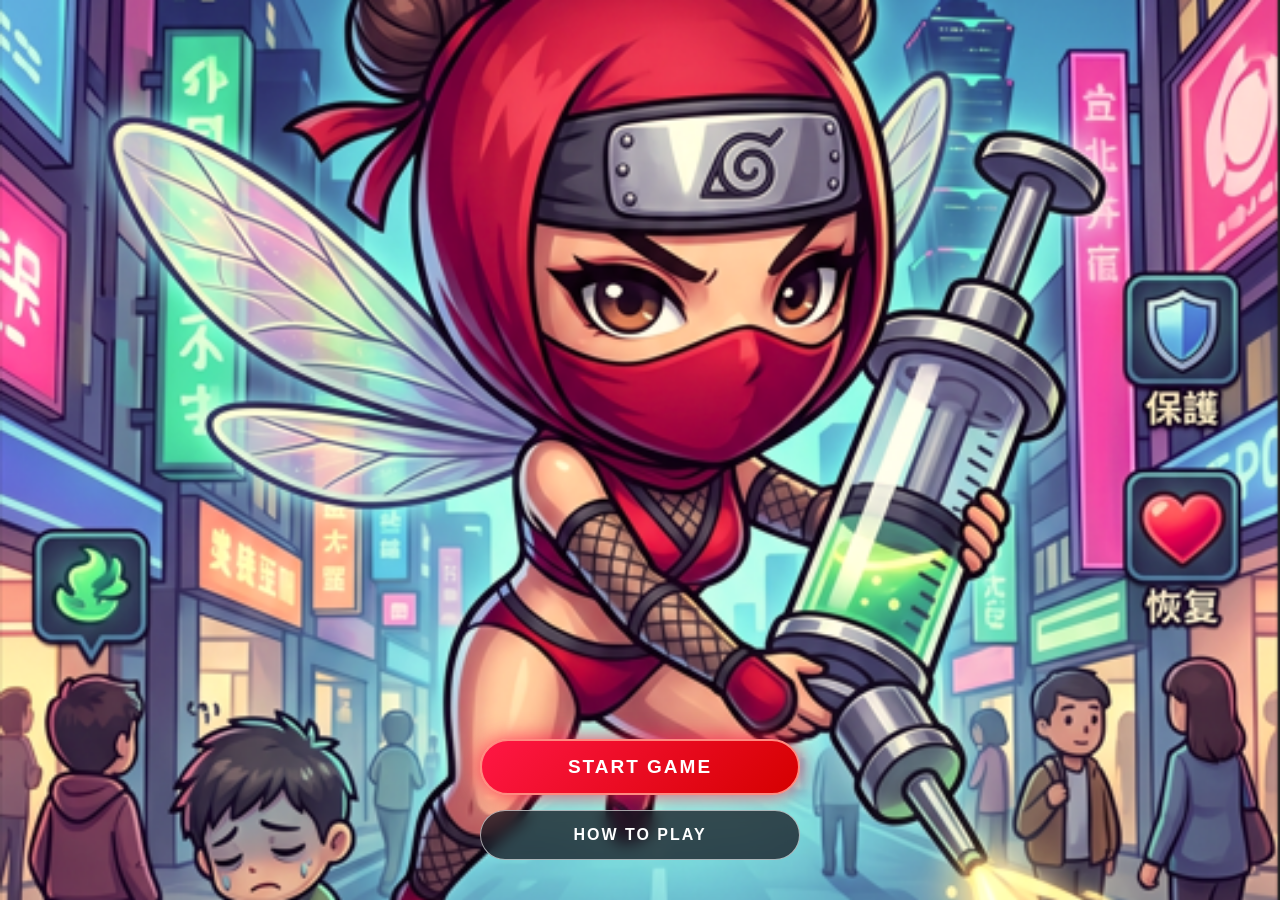
<file: index.html>
<!DOCTYPE html>
<html lang="zh-TW">
<head>
    <meta charset="UTF-8">
    <meta name="viewport" content="width=device-width, initial-scale=1.0, maximum-scale=1.0, user-scalable=no, viewport-fit=cover">
    <title>忍者蚊子 - 幫力維吸出來</title>
    <style>
        * {
            box-sizing: border-box;
            user-select: none;
            -webkit-user-select: none;
            margin: 0;
            padding: 0;
        }
        body, html {
            width: 100%;
            height: 100%;
            height: 100vh;
            height: 100dvh;
            overflow: hidden;
            position: fixed;
            top: 0;
            left: 0;
            background-color: #000;
            font-family: -apple-system, BlinkMacSystemFont, "Segoe UI", Roboto, sans-serif;
        }
        #home-container {
            position: relative;
            width: 100vw;
            height: 100%;
            height: 100vh;
            height: 100dvh;
            display: flex;
            flex-direction: column;
            justify-content: flex-end;
            align-items: center;
            padding-bottom: max(30px, calc(env(safe-area-inset-bottom, 0px) + 20px));
            overflow: hidden;
        }
        #cover-img {
            position: absolute;
            top: 0;
            left: 0;
            width: 100%;
            height: 100%;
            object-fit: cover;
            object-position: center;
            z-index: 1;
        }
        .btn-container {
            position: relative;
            z-index: 10;
            width: 82%;
            max-width: 320px;
            display: flex;
            flex-direction: column;
            gap: 15px;
            margin-bottom: 10px;
        }
        .portal-btn {
            width: 100%;
            padding: 15px 0;
            border-radius: 35px;
            font-size: 19px;
            font-weight: 900;
            letter-spacing: 2px;
            text-align: center;
            color: #fff;
            cursor: pointer;
            backdrop-filter: blur(8px);
            text-decoration: none;
            display: block;
            transition: transform 0.1s ease, box-shadow 0.15s ease;
            touch-action: manipulation;
        }
        #start-btn {
            background: linear-gradient(135deg, #ff1744 0%, #d50000 100%);
            border: 2px solid #ff8a80;
            box-shadow: 0 0 22px rgba(255, 23, 68, 0.85);
            animation: pulseGlow 1.5s infinite alternate;
        }
        @keyframes pulseGlow {
            0% { transform: scale(1.0); box-shadow: 0 0 16px rgba(255, 23, 68, 0.7); }
            100% { transform: scale(1.04); box-shadow: 0 0 28px rgba(255, 23, 68, 1); }
        }
        #help-btn {
            background: rgba(20, 20, 30, 0.75);
            border: 1.5px solid rgba(255, 255, 255, 0.6);
            font-size: 16px;
        }
        .portal-btn:active {
            transform: scale(0.93) !important;
        }
        #help-modal {
            position: absolute;
            top: 50%;
            left: 50%;
            transform: translate(-50%, -50%);
            width: 86%;
            max-width: 360px;
            max-height: 85dvh;
            overflow-y: auto;
            background: rgba(15, 15, 25, 0.95);
            border: 2px solid #00e5ff;
            border-radius: 18px;
            padding: 22px 20px;
            color: #fff;
            display: none;
            z-index: 100;
            box-shadow: 0 0 25px rgba(0, 229, 255, 0.4);
            backdrop-filter: blur(10px);
            -webkit-overflow-scrolling: touch;
        }
        #help-modal h3 {
            color: #00e5ff;
            margin-bottom: 12px;
            font-size: 20px;
            text-align: center;
        }
        #help-modal p {
            font-size: 13.5px;
            line-height: 1.6;
            color: #ddd;
            margin-bottom: 8px;
        }
        #close-modal {
            margin-top: 15px;
            width: 100%;
            padding: 10px 0;
            background: #00b0ff;
            border: none;
            border-radius: 20px;
            color: #fff;
            font-weight: bold;
            font-size: 15px;
            cursor: pointer;
            touch-action: manipulation;
        }
    </style>
</head>
<body>

<audio id="bgm" src="music.mp3" loop preload="auto"></audio>

<div id="home-container">
    <img id="cover-img" src="cover.png" alt="封面" onerror="tryNext(this)">

    <div class="btn-container">
        <div id="start-btn" class="portal-btn" onclick="startGame()">START GAME</div>
        <div id="help-btn" class="portal-btn" onclick="openHelp()">HOW TO PLAY</div>
    </div>

    <div id="help-modal">
        <h3>🥷 忍者蚊子修練指南</h3>
        <p>1. <b>飢餓生存</b>：未吸血時體力持續扣減，必須找皮膚吸血回血！</p>
        <p>2. <b>目標鎖定</b>：吸【壽星（黑衣雙讚）】累積精華液；吸【胖子】會中毒扣血暴斃！</p>
        <p>3. <b>瞬移閃避</b>：推動搖桿時按【⚡ 瞬移】，可穿透閃避掌風、電蚊拍與殺蟲劑！</p>
        <p>4. <b>巨掌 QTE</b>：警覺度 100% 時巨掌將合圍，看準時機按瞬移逃出生天！</p>
        <button id="close-modal" onclick="closeHelp()">我知道了！出發！</button>
    </div>
</div>

<script>
const fallbackImages = ['cover.PNG', 'cover.jpg', 'cover.jpeg', '封面.png'];
let fallbackIndex = 0;

function tryNext(img) {
    if (fallbackIndex < fallbackImages.length) {
        img.src = fallbackImages[fallbackIndex++];
    }
}

const bgm = document.getElementById('bgm');

function playBGM() {
    if (bgm && bgm.paused) {
        bgm.volume = 0.6;
        bgm.play().catch(() => {});
    }
}

// 載入時嘗試播放；若瀏覽器限制自動播放，則在玩家首次觸控或點擊螢幕任何位置時立即解鎖
window.addEventListener('DOMContentLoaded', () => {
    playBGM();
});
window.addEventListener('click', playBGM, { once: true });
window.addEventListener('touchstart', playBGM, { once: true });

function startGame() {
    playBGM();
    window.location.href = 'game.html';
}

function openHelp() {
    playBGM();
    document.getElementById('help-modal').style.display = 'block';
}

function closeHelp() {
    playBGM();
    document.getElementById('help-modal').style.display = 'none';
}
</script>
</body>
</html>
</file>
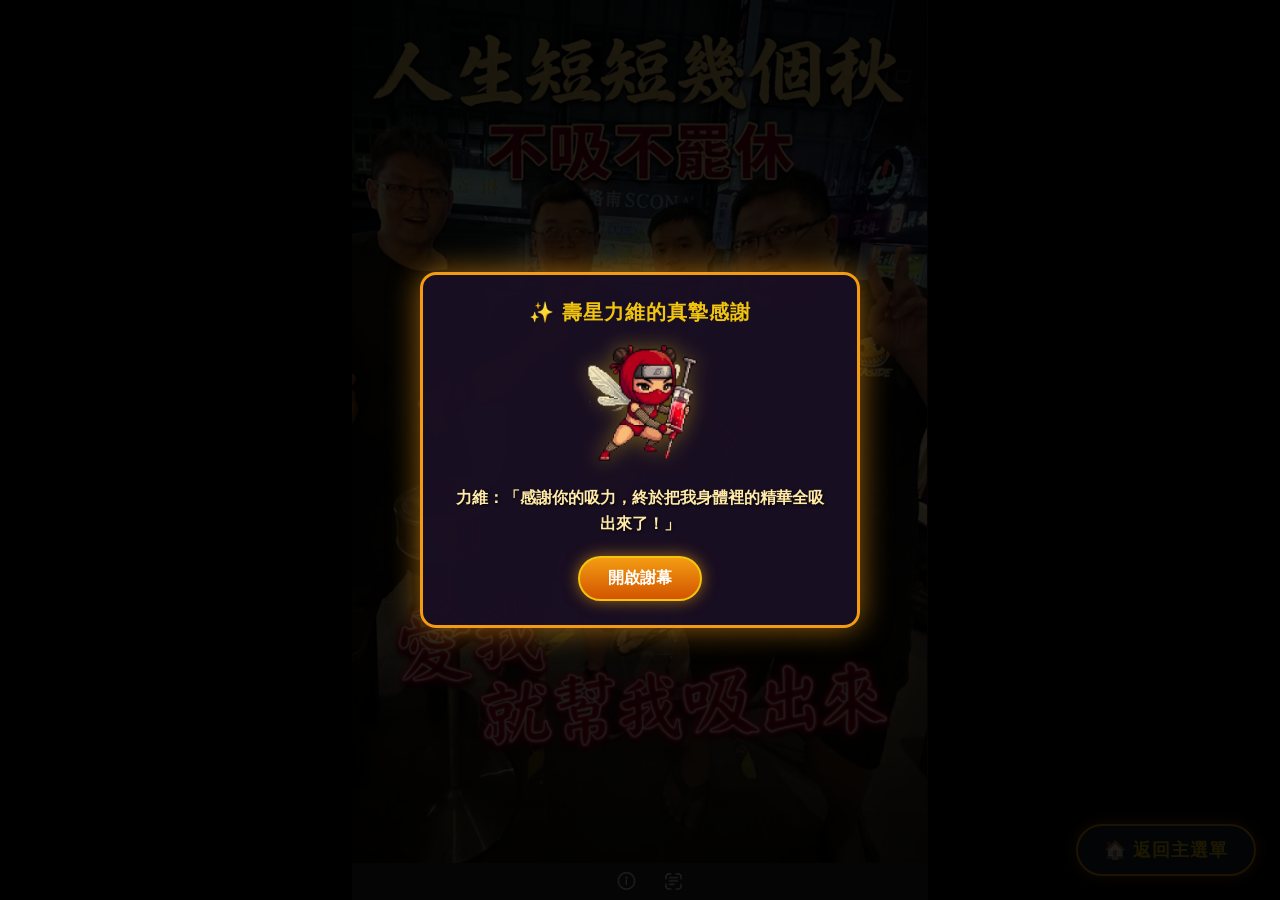
<file: ending.html>
<!DOCTYPE html>
<html lang="zh-TW">
<head>
<meta charset="UTF-8">
<meta name="viewport" content="width=device-width, initial-scale=1.0, maximum-scale=1.0, user-scalable=no, viewport-fit=cover">
<title>忍者蚊子 - 結局與製作團隊名單</title>
<style>
  * {
    box-sizing: border-box;
    -webkit-touch-callout: none;
    -webkit-user-select: none;
    user-select: none;
  }
  html, body {
    margin: 0;
    padding: 0;
    width: 100%;
    height: 100%;
    height: 100vh;
    height: 100dvh;
    overflow: hidden;
    position: fixed;
    top: 0;
    left: 0;
    background-color: #000;
    color: #fff;
    font-family: -apple-system, BlinkMacSystemFont, "Segoe UI", Roboto, "Microsoft JhengHei", sans-serif;
    display: flex;
    align-items: center;
    justify-content: center;
  }

  /* 開場感謝對話框：限制高度防止被工具列壓縮 */
  #intro-modal {
    position: absolute;
    top: 0;
    left: 0;
    width: 100vw;
    height: 100%;
    height: 100vh;
    height: 100dvh;
    background: rgba(0, 0, 0, 0.88);
    display: flex;
    align-items: center;
    justify-content: center;
    z-index: 50;
    transition: opacity 0.35s ease;
  }

  .dialog-panel {
    background: rgba(25, 15, 35, 0.96);
    border: 3px solid #f39c12;
    border-radius: 16px;
    padding: 24px 28px;
    text-align: center;
    color: #fff;
    max-width: 440px;
    width: 88%;
    max-height: 85dvh;
    overflow-y: auto;
    -webkit-overflow-scrolling: touch;
    box-shadow: 0 0 30px rgba(243, 156, 18, 0.6);
    display: flex;
    flex-direction: column;
    align-items: center;
    touch-action: manipulation;
  }

  .dialog-panel h3 {
    margin: 0 0 14px 0;
    color: #f1c40f;
    font-size: 20px;
    letter-spacing: 1px;
  }

  .dialog-img {
    max-width: 170px;
    max-height: 130px;
    object-fit: contain;
    margin-bottom: 15px;
    filter: drop-shadow(0 0 10px rgba(241, 196, 15, 0.4));
  }

  .dialog-panel p {
    font-size: 16px;
    font-weight: bold;
    line-height: 1.6;
    color: #ffeaa7;
    margin: 0 0 20px 0;
    text-shadow: 1px 1px 3px rgba(0, 0, 0, 0.8);
  }

  .dialog-btn {
    background: linear-gradient(180deg, #f39c12 0%, #d35400 100%);
    color: #fff;
    border: 2px solid #f1c40f;
    padding: 10px 28px;
    font-size: 16px;
    font-weight: bold;
    border-radius: 30px;
    cursor: pointer;
    box-shadow: 0 0 15px rgba(243, 156, 18, 0.6);
    transition: transform 0.1s ease, filter 0.2s;
    touch-action: manipulation;
  }

  .dialog-btn:hover {
    filter: brightness(1.15);
  }

  .dialog-btn:active {
    transform: scale(0.95);
  }

  #credits-container {
    position: absolute;
    top: 0;
    left: 0;
    width: 100vw;
    height: 100%;
    height: 100vh;
    height: 100dvh;
    overflow: hidden;
    display: flex;
    justify-content: center;
    z-index: 10;
    background: #000;
  }

  /* 捲動速度設定為 3.6 秒 */
  #credits-track {
    position: absolute;
    top: 100%;
    width: 90%;
    max-width: 760px;
    text-align: center;
    animation: scrollCredits 3.6s linear forwards;
    animation-play-state: paused;
  }

  #credits-track.running {
    animation-play-state: running;
  }

  @keyframes scrollCredits {
    0% {
      top: 100%;
      opacity: 0;
    }
    4% {
      opacity: 1;
    }
    90% {
      opacity: 1;
    }
    100% {
      top: -160%;
      opacity: 0;
    }
  }

  .game-title {
    font-size: 42px;
    font-weight: 900;
    letter-spacing: 3px;
    color: #f1c40f;
    text-shadow: 0 0 20px rgba(241, 196, 15, 0.8), 3px 3px 0 #c0392b;
    margin-bottom: 50px;
  }

  .credit-row {
    display: flex;
    flex-direction: row;
    align-items: baseline;
    justify-content: center;
    gap: 20px;
    margin-bottom: 30px;
    white-space: nowrap;
  }

  .role-title {
    font-size: 24px;
    font-weight: 600;
    color: #bdc3c7;
    letter-spacing: 3px;
    text-shadow: 0 0 6px rgba(0, 0, 0, 0.8);
  }

  .name-text {
    font-size: 32px;
    font-weight: 900;
    color: #ffffff;
    letter-spacing: 2px;
    text-shadow: 0 0 12px rgba(255, 255, 255, 0.5);
  }

  /* 最終畫面淡入加速至 0.1 秒 */
  #final-screen {
    position: absolute;
    top: 0;
    left: 0;
    width: 100vw;
    height: 100%;
    height: 100vh;
    height: 100dvh;
    display: flex;
    align-items: center;
    justify-content: center;
    opacity: 0;
    pointer-events: none;
    transition: opacity 0.1s ease-in-out;
    background-color: #000;
    z-index: 20;
  }

  #final-screen.show {
    opacity: 1;
    pointer-events: auto;
  }

  .ending-img {
    max-width: 100%;
    max-height: 100%;
    width: auto;
    height: 100%;
    object-fit: contain;
    display: block;
    box-shadow: 0 0 35px rgba(0, 0, 0, 0.95);
  }

  /* 返回主選單按鈕：動態避讓 Safari 網址列、iPhone 小黑條及 Android 虛擬導航列 */
  .home-btn {
    position: absolute;
    bottom: max(24px, calc(env(safe-area-inset-bottom, 0px) + 16px));
    right: max(24px, calc(env(safe-area-inset-right, 0px) + 16px));
    padding: 12px 26px;
    background: rgba(30, 39, 46, 0.88);
    border: 2px solid #f39c12;
    border-radius: 30px;
    color: #f1c40f;
    text-decoration: none;
    font-size: 18px;
    font-weight: bold;
    letter-spacing: 1px;
    box-shadow: 0 0 15px rgba(243, 156, 18, 0.5);
    transition: all 0.2s ease;
    z-index: 30;
    touch-action: manipulation;
  }

  .home-btn:hover {
    background: #f39c12;
    color: #000;
    box-shadow: 0 0 25px rgba(241, 196, 15, 0.8);
  }

  .home-btn:active {
    transform: scale(0.95);
  }
</style>
</head>
<body>

<audio id="bgm" src="music2.mp3" loop preload="auto"></audio>

<!-- 開場感謝對話框 -->
<div id="intro-modal">
  <div class="dialog-panel">
    <h3>✨ 壽星力維的真摯感謝</h3>
    <img src="mosquito_suck.png" alt="蚊子吸血" class="dialog-img" onerror="this.src='mosquito_fly_1.png'">
    <p>力維：「感謝你的吸力，終於把我身體裡的精華全吸出來了！」</p>
    <button class="dialog-btn" onclick="startEndingSequence()">開啟謝幕</button>
  </div>
</div>

<div id="credits-container">
  <div id="credits-track">
    <div class="game-title">忍者蚊子 - 幫力維吸出來</div>

    <div class="credit-row">
      <span class="role-title">導演</span>
      <span class="name-text">aa38</span>
    </div>

    <div class="credit-row">
      <span class="role-title">編劇</span>
      <span class="name-text">aa38</span>
    </div>

    <div class="credit-row">
      <span class="role-title">美術設計</span>
      <span class="name-text">aa38</span>
    </div>

    <div class="credit-row">
      <span class="role-title">動作設計</span>
      <span class="name-text">aa38</span>
    </div>

    <div class="credit-row">
      <span class="role-title">製作</span>
      <span class="name-text">aa38</span>
    </div>
  </div>
</div>

<div id="final-screen">
  <img src="ending.png" alt="結局畫面" class="ending-img">
  <a href="index.html" class="home-btn">🏠 返回主選單</a>
</div>

<script>
  const creditsTrack = document.getElementById('credits-track');
  const creditsContainer = document.getElementById('credits-container');
  const finalScreen = document.getElementById('final-screen');
  const introModal = document.getElementById('intro-modal');
  const bgm = document.getElementById('bgm');

  function startEndingSequence() {
    if (bgm && bgm.paused) {
      bgm.volume = 0.6;
      bgm.play().catch(() => {});
    }

    introModal.style.opacity = '0';
    setTimeout(() => {
      introModal.style.display = 'none';
      window.scrollTo(0, 0);
    }, 350);

    creditsTrack.classList.add('running');
  }

  creditsTrack.addEventListener('animationend', () => {
    creditsContainer.style.display = 'none';
    finalScreen.classList.add('show');
    window.scrollTo(0, 0);
  });
</script>

</body>
</html>
</file>
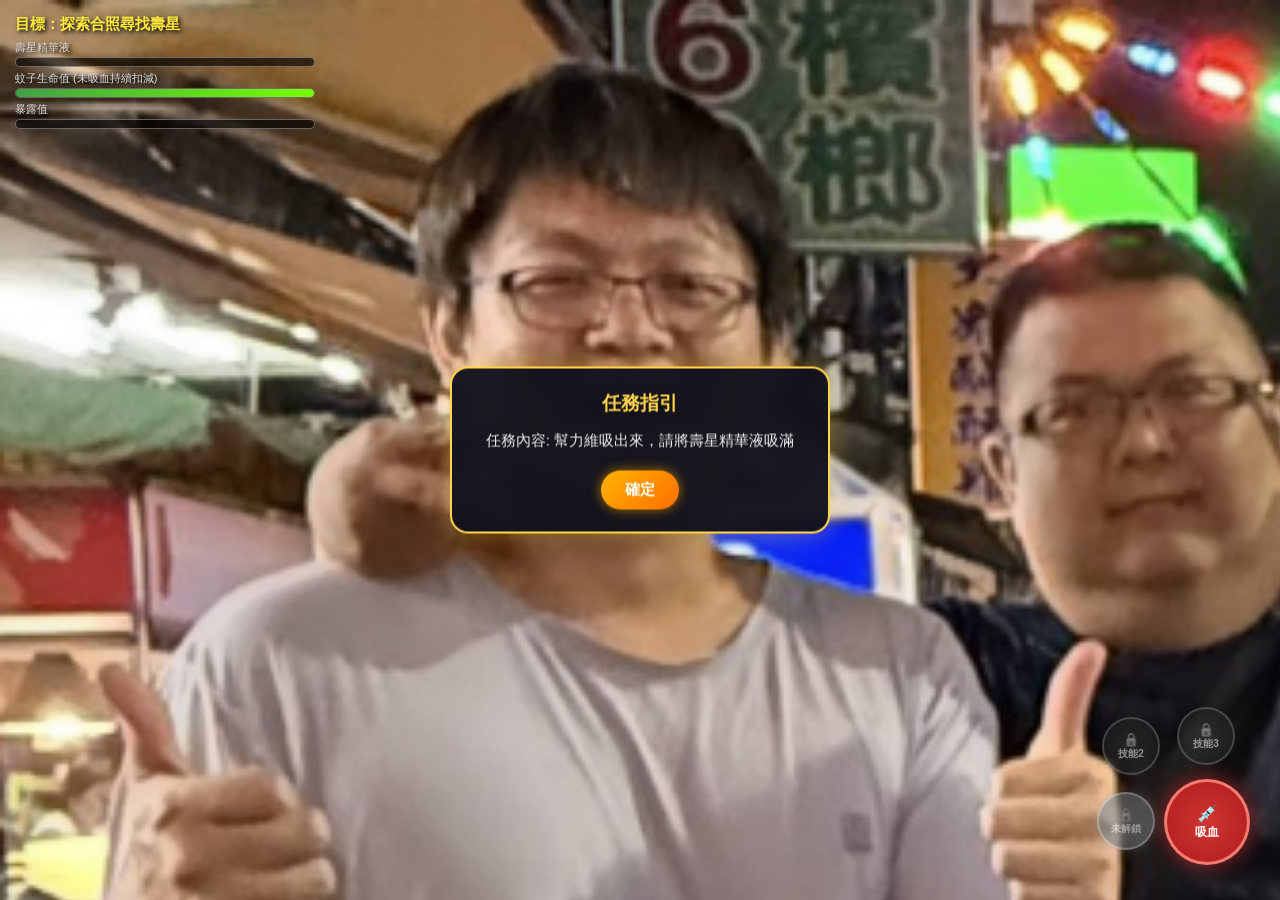
<file: game.html>
<!DOCTYPE html>
<html lang="zh-TW">
<head>
    <meta charset="UTF-8">
    <meta name="viewport" content="width=device-width, initial-scale=1.0, maximum-scale=1.0, user-scalable=no, viewport-fit=cover">
    <title>忍者蚊子 - 幫力維吸出來</title>
    <style>
        * {
            box-sizing: border-box;
            user-select: none;
            -webkit-user-select: none;
            margin: 0;
            padding: 0;
        }
        body, html {
            width: 100%;
            height: 100%;
            height: 100vh;
            height: 100dvh;
            overflow: hidden;
            position: fixed;
            top: 0;
            left: 0;
            background-color: #000;
            font-family: -apple-system, BlinkMacSystemFont, "Segoe UI", Roboto, sans-serif;
        }
        #game-container {
            position: relative;
            width: 100vw;
            height: 100%;
            height: 100vh;
            height: 100dvh;
            overflow: hidden;
        }
        canvas {
            display: block;
            width: 100%;
            height: 100%;
        }

        /* 頂部 HUD：支援瀏海屏與動態安全頂部 */
        #hud {
            position: absolute;
            top: max(15px, env(safe-area-inset-top, 15px));
            left: max(15px, env(safe-area-inset-left, 15px));
            width: 300px;
            max-width: 70vw;
            color: #fff;
            text-shadow: 2px 2px 4px #000;
            pointer-events: none;
            z-index: 30;
        }
        #status-text {
            font-size: 15px;
            font-weight: bold;
            color: #ffeb3b;
            margin-bottom: 6px;
            white-space: nowrap;
        }
        .bar-container {
            margin-bottom: 4px;
        }
        .bar-label {
            font-size: 11px;
            margin-bottom: 2px;
            color: #ddd;
        }
        .progress-bg {
            width: 100%;
            height: 10px;
            background: rgba(0, 0, 0, 0.65);
            border: 1px solid rgba(255, 255, 255, 0.35);
            border-radius: 5px;
            overflow: hidden;
        }
        #essence-bar {
            width: 0%;
            height: 100%;
            background: linear-gradient(90deg, #ff1744, #ff5252);
        }
        #health-bar {
            width: 100%;
            height: 100%;
            background: linear-gradient(90deg, #43a047, #76ff03);
            transition: width 0.08s ease-out;
        }
        #alert-bar {
            width: 0%;
            height: 100%;
            background: linear-gradient(90deg, #ff9100, #d50000);
            transition: width 0.08s linear;
        }

        /* 劇情/教學/勝利對話框 */
        #dialog-modal {
            position: absolute;
            top: 50%;
            left: 50%;
            transform: translate(-50%, -50%);
            width: 86%;
            max-width: 380px;
            max-height: 82dvh;
            overflow-y: auto;
            -webkit-overflow-scrolling: touch;
            background: rgba(18, 18, 28, 0.96);
            border: 2px solid #ffd54f;
            border-radius: 18px;
            padding: 22px 20px;
            color: #fff;
            display: flex;
            flex-direction: column;
            align-items: center;
            z-index: 90;
            box-shadow: 0 0 25px rgba(255, 213, 79, 0.4);
            backdrop-filter: blur(10px);
        }
        #dialog-title {
            color: #ffd54f;
            font-size: 19px;
            font-weight: 900;
            margin-bottom: 12px;
            text-align: center;
        }
        #dialog-content {
            font-size: 15px;
            line-height: 1.6;
            color: #eee;
            margin-bottom: 18px;
            text-align: center;
            white-space: pre-line;
        }
        .dialog-btn-group {
            display: flex;
            gap: 12px;
            justify-content: center;
            width: 100%;
        }
        .dialog-action-btn {
            padding: 10px 24px;
            background: linear-gradient(135deg, #ffb300, #ff6f00);
            border: none;
            border-radius: 22px;
            color: #fff;
            font-size: 15px;
            font-weight: bold;
            cursor: pointer;
            box-shadow: 0 0 12px rgba(255, 179, 0, 0.6);
            touch-action: manipulation;
        }
        .dialog-action-btn.secondary {
            background: rgba(60, 60, 75, 0.9);
            box-shadow: 0 0 10px rgba(0, 0, 0, 0.5);
            border: 1px solid rgba(255, 255, 255, 0.4);
        }

        #qte-overlay {
            position: absolute;
            top: 25%;
            left: 50%;
            transform: translate(-50%, -50%);
            color: #ff1744;
            font-size: 26px;
            font-weight: 900;
            text-shadow: 0 0 10px #000, 0 0 20px #ff1744;
            display: none;
            z-index: 45;
            pointer-events: none;
            animation: pulse 0.15s infinite alternate;
            text-align: center;
        }
        @keyframes pulse {
            0% { transform: translate(-50%, -50%) scale(1.0); }
            100% { transform: translate(-50%, -50%) scale(1.15); }
        }

        #dodge-popup {
            position: absolute;
            top: 40%;
            left: 50%;
            transform: translate(-50%, -50%) scale(0.8);
            color: #00e5ff;
            font-size: 32px;
            font-weight: 900;
            font-style: italic;
            text-shadow: 0 0 10px #000, 0 0 20px #00e5ff;
            display: none;
            z-index: 48;
            pointer-events: none;
            transition: transform 0.2s ease-out, opacity 0.3s ease-out;
        }

        /* 左側搖桿區：適應動態視窗高度 */
        #touch-left-zone {
            position: absolute;
            top: 0;
            left: 0;
            width: 55vw;
            height: 100%;
            height: 100dvh;
            z-index: 10;
            touch-action: none;
        }
        #arena-joystick {
            position: absolute;
            width: 140px;
            height: 140px;
            margin-left: -70px;
            margin-top: -70px;
            border-radius: 50%;
            background: radial-gradient(circle, rgba(255, 255, 255, 0.08) 0%, rgba(0, 0, 0, 0.45) 80%);
            border: 2px solid rgba(255, 255, 255, 0.3);
            box-shadow: 0 0 15px rgba(0, 0, 0, 0.6), inset 0 0 10px rgba(255, 255, 255, 0.1);
            pointer-events: none;
            display: none;
            z-index: 15;
        }
        #arena-knob {
            position: absolute;
            width: 56px;
            height: 56px;
            top: 42px;
            left: 42px;
            border-radius: 50%;
            background: radial-gradient(circle, rgba(255, 255, 255, 0.9) 0%, rgba(200, 200, 200, 0.6) 100%);
            border: 2px solid rgba(255, 255, 255, 0.8);
            box-shadow: 0 0 12px rgba(255, 255, 255, 0.5);
            pointer-events: none;
        }

        /* 技能面板：智慧動態避讓各手機工具列與指示條 */
        #arena-action-pad {
            position: absolute;
            right: max(15px, env(safe-area-inset-right, 15px));
            bottom: max(20px, calc(env(safe-area-inset-bottom, 0px) + 16px));
            width: 220px;
            height: 220px;
            z-index: 25;
            touch-action: none;
            pointer-events: none;
        }
        #suck-btn {
            position: absolute;
            right: 15px;
            bottom: 15px;
            width: 86px;
            height: 86px;
            border-radius: 50%;
            background: radial-gradient(circle, rgba(229, 57, 53, 0.9) 0%, rgba(183, 28, 28, 0.95) 100%);
            border: 3px solid rgba(255, 138, 128, 0.85);
            box-shadow: 0 0 20px rgba(211, 47, 47, 0.7);
            color: #fff;
            font-size: 17px;
            font-weight: 900;
            display: flex;
            flex-direction: column;
            justify-content: center;
            align-items: center;
            cursor: pointer;
            pointer-events: auto;
            transition: transform 0.08s ease;
            touch-action: manipulation;
        }
        #suck-btn:active, #suck-btn.pressed {
            transform: scale(0.92);
            background: radial-gradient(circle, rgba(255, 23, 68, 1) 0%, rgba(213, 0, 0, 1) 100%);
        }
        .skill-btn {
            position: absolute;
            width: 58px;
            height: 58px;
            border-radius: 50%;
            color: #fff;
            font-size: 13px;
            font-weight: bold;
            display: flex;
            flex-direction: column;
            justify-content: center;
            align-items: center;
            cursor: pointer;
            pointer-events: auto;
            backdrop-filter: blur(4px);
            transition: transform 0.08s ease, filter 0.2s ease;
            touch-action: manipulation;
        }
        .skill-btn:active {
            transform: scale(0.9);
        }
        #blink-btn {
            right: 110px;
            bottom: 30px;
            background: radial-gradient(circle, rgba(0, 176, 255, 0.85) 0%, rgba(0, 145, 234, 0.95) 100%);
            border: 2px solid rgba(128, 222, 234, 0.9);
            box-shadow: 0 0 14px rgba(0, 176, 255, 0.6);
        }
        #skill-slot2 {
            right: 105px;
            bottom: 105px;
            background: radial-gradient(circle, rgba(66, 66, 66, 0.8) 0%, rgba(33, 33, 33, 0.9) 100%);
            border: 2px solid rgba(255, 255, 255, 0.35);
        }
        #skill-slot3 {
            right: 30px;
            bottom: 115px;
            background: radial-gradient(circle, rgba(66, 66, 66, 0.8) 0%, rgba(33, 33, 33, 0.9) 100%);
            border: 2px solid rgba(255, 255, 255, 0.35);
        }
        .skill-locked {
            filter: grayscale(1);
            opacity: 0.55 !important;
            cursor: not-allowed;
        }

        #game-over-screen {
            position: absolute;
            top: 0;
            left: 0;
            width: 100vw;
            height: 100%;
            height: 100vh;
            height: 100dvh;
            background: rgba(0, 0, 0, 0.88);
            display: none;
            flex-direction: column;
            justify-content: center;
            align-items: center;
            z-index: 95;
            color: #fff;
            backdrop-filter: blur(5px);
        }
        #death-title {
            font-size: 38px;
            font-weight: 900;
            color: #ff1744;
            letter-spacing: 2px;
            margin-bottom: 12px;
            text-shadow: 0 0 15px rgba(255, 23, 68, 0.8);
        }
        #death-reason {
            font-size: 16px;
            color: #eee;
            margin-bottom: 25px;
            max-width: 80%;
            text-align: center;
            line-height: 1.5;
        }
        .game-over-btn-group {
            display: flex;
            gap: 15px;
        }
        .over-btn {
            padding: 12px 30px;
            font-size: 16px;
            font-weight: bold;
            color: #fff;
            border-radius: 28px;
            cursor: pointer;
            transition: transform 0.1s ease;
            text-align: center;
            touch-action: manipulation;
        }
        #retry-btn {
            background: linear-gradient(135deg, #d50000, #ff5252);
            border: 2px solid #fff;
            box-shadow: 0 0 15px rgba(255, 82, 82, 0.6);
        }
        #home-btn {
            background: rgba(40, 40, 50, 0.85);
            border: 2px solid rgba(255, 255, 255, 0.6);
        }
    </style>
</head>
<body>

<audio id="bgm" src="music.mp3" loop preload="auto"></audio>

<div id="game-container">
    <canvas id="gameCanvas"></canvas>

    <!-- 對話引導彈窗 -->
    <div id="dialog-modal">
        <div id="dialog-title">任務指引</div>
        <div id="dialog-content">任務內容: 幫力維吸出來，請將壽星精華液吸滿</div>
        <div id="dialog-btns" class="dialog-btn-group">
            <button id="dialog-btn-1" class="dialog-action-btn">確定</button>
            <button id="dialog-btn-2" class="dialog-action-btn secondary" style="display:none;">不要</button>
        </div>
    </div>

    <div id="touch-left-zone"></div>
    <div id="arena-joystick">
        <div id="arena-knob"></div>
    </div>

    <div id="qte-overlay">⚠️️ 巨掌合圍！按【瞬移⚡】閃避！</div>
    <div id="dodge-popup">⚡ DODGE! 完美閃避！</div>

    <div id="hud">
        <div id="status-text">目標：探索合照尋找壽星</div>
        <div class="bar-container">
            <div class="bar-label">壽星精華液</div>
            <div class="progress-bg"><div id="essence-bar"></div></div>
        </div>
        <div class="bar-container">
            <div class="bar-label">蚊子生命值 (未吸血持續扣減)</div>
            <div class="progress-bg"><div id="health-bar"></div></div>
        </div>
        <div class="bar-container">
            <div class="bar-label">暴露值</div>
            <div class="progress-bg"><div id="alert-bar"></div></div>
        </div>
    </div>

    <!-- 傳說對決風格右側面板 -->
    <div id="arena-action-pad">
        <div id="suck-btn">
            <span>💉</span>
            <span style="font-size:12px;">吸血</span>
        </div>
        <div id="blink-btn" class="skill-btn skill-locked">
            <span>🔒</span>
            <span style="font-size:10px;">未解鎖</span>
        </div>
        <div id="skill-slot2" class="skill-btn skill-locked">
            <span>🔒</span>
            <span style="font-size:10px;">技能2</span>
        </div>
        <div id="skill-slot3" class="skill-btn skill-locked">
            <span>🔒</span>
            <span style="font-size:10px;">技能3</span>
        </div>
    </div>

    <div id="game-over-screen">
        <div id="death-title">啪！忍道終結</div>
        <div id="death-reason">壽星神掌從天而降，你被拍成了肉餅...</div>
        <div class="game-over-btn-group">
            <div id="retry-btn" class="over-btn">再試一次</div>
            <div id="home-btn" class="over-btn">回首頁</div>
        </div>
    </div>
</div>

<script>
const canvas = document.getElementById("gameCanvas");
const ctx = canvas.getContext("2d");

function resize() {
    canvas.width = window.innerWidth;
    canvas.height = window.innerHeight;
}
window.addEventListener("resize", resize);
window.addEventListener("orientationchange", () => {
    setTimeout(resize, 100);
});
resize();

const bgm = document.getElementById("bgm");

function playBGM() {
    if (bgm && bgm.paused) {
        bgm.volume = 0.6;
        bgm.play().catch(() => {});
    }
}

// 頁面載入時嘗試直接播放；若遭瀏覽器限制，則在第一次點擊或觸控任何區域時立刻解鎖
window.addEventListener("DOMContentLoaded", playBGM);
window.addEventListener("click", playBGM, { once: true });
window.addEventListener("touchstart", playBGM, { once: true });

const assets = {
    bg: new Image(),
    fly1: new Image(),
    fly2: new Image(),
    suck: new Image(),
    dizzy: new Image()
};
assets.bg.src = "bg_level1.png";
assets.fly1.src = "mosquito_fly_1.png";
assets.fly2.src = "mosquito_fly_2.png";
assets.suck.src = "mosquito_suck.png";
assets.dizzy.src = "mosquito_dizzy.png";

let worldWidth = 740;
let worldHeight = 842;
assets.bg.onload = function() {
    worldWidth = assets.bg.naturalWidth || 740;
    worldHeight = assets.bg.naturalHeight || 842;
    resetGame();
};

const camera = { x: 0, y: 0, zoom: 3.8 };
const mosquito = {
    x: 450,
    y: 230,
    size: 32,
    speed: 260,
    facingRight: true,
    frame: 0,
    frameTimer: 0,
    isDead: false,
    deathType: "",
    invincibleTimer: 0
};

let essence = 0;
let health = 100;
let alertVal = 0;

let isSucking = false;
let blinkCooldown = 0;
let hasLearnedBlink = false;
let hasPromptedAlert10 = false;
let isStageComplete = false;
let joyVector = { x: 0, y: 0 };

let bloodParticles = [];
let blinkShadows = [];

let hazards = [];
let hazardSpawnTimer = 0;
let bloodPacks = [];
let bloodPackSpawnTimer = 0;

let windWaveTimer = 0;
let windWaveActive = false;
let windWaveX = -200;
let windWaveWarning = false;
let windWaveWarningTimer = 0;
const WIND_WARNING_DURATION = 1.8;
let screenShakeTimer = 0;
let hurtFlashTimer = 0;
let qteActive = false;
let qteTimer = 0;
let slapHandsDist = 1.0;
let deathAnimTimer = 0;
let soulY = 0;

let isPausedForDialog = true;
let dialogStep = 1;
const dialogModal = document.getElementById("dialog-modal");
const dialogTitle = document.getElementById("dialog-title");
const dialogContent = document.getElementById("dialog-content");
const dialogBtn1 = document.getElementById("dialog-btn-1");
const dialogBtn2 = document.getElementById("dialog-btn-2");

function handleBtn1Click(e) {
    if (e && e.preventDefault) e.preventDefault();
    playBGM();
    if (dialogStep === 1) {
        dialogStep = 2;
        dialogTitle.innerText = "重要警告";
        dialogContent.innerText = "警告: 胖子的血有毒，不要吸，會死！";
    } else if (dialogStep === 2) {
        dialogStep = 3;
        dialogTitle.innerText = "生存提示";
        dialogContent.innerText = "什麼事都不做也會減少生命值，快去吸吧！";
    } else if (dialogStep === 3) {
        dialogStep = 4;
        dialogModal.style.display = "none";
        isPausedForDialog = false;
    } else if (dialogStep === "UNLOCK_BLINK" || dialogStep === "ALERT_10") {
        dialogModal.style.display = "none";
        isPausedForDialog = false;
    } else if (dialogStep === "WIN_CHOICE") {
        dialogStep = "FINAL_RESPONSE";
        dialogTitle.innerText = "🎉 戰鬥意志燃燒！";
        dialogContent.innerText = "來吧，一起幫力維吸出來！\n\n【隱身術】已領悟！即刻挑戰最終任務！";
        dialogBtn1.innerText = "進入第二關 (最終任務)";
        dialogBtn2.style.display = "inline-block";
        dialogBtn2.innerText = "回首頁";
    } else if (dialogStep === "FINAL_RESPONSE") {
        window.location.href = "game2.html";
    }
}

function handleBtn2Click(e) {
    if (e && e.preventDefault) e.preventDefault();
    playBGM();
    if (dialogStep === "WIN_CHOICE") {
        dialogStep = "FINAL_RESPONSE";
        dialogTitle.innerText = "😏 無法拒絕！";
        dialogContent.innerText = "不要就是要，來吧，一起幫力維吸出來！\n\n【隱身術】已領悟！即刻挑戰最終任務！";
        dialogBtn1.innerText = "進入第二關 (最終任務)";
        dialogBtn2.style.display = "inline-block";
        dialogBtn2.innerText = "回首頁";
    } else if (dialogStep === "FINAL_RESPONSE") {
        window.location.href = "index.html";
    }
}

dialogBtn1.addEventListener("click", handleBtn1Click);
dialogBtn1.addEventListener("touchend", handleBtn1Click);
dialogBtn2.addEventListener("click", handleBtn2Click);
dialogBtn2.addEventListener("touchend", handleBtn2Click);

function showUnlockBlinkDialog() {
    isPausedForDialog = true;
    dialogStep = "UNLOCK_BLINK";
    dialogTitle.innerText = "🎉 領悟新忍術！";
    dialogContent.innerText = "恭喜壽星精華液達到 10%！\n你已學會【瞬移⚡】忍術！推動左搖桿並按下瞬移，可高速穿透閃避危險與掌風！";
    dialogBtn1.innerText = "確定";
    dialogBtn2.style.display = "none";
    dialogModal.style.display = "flex";
}

function showAlert10Dialog() {
    isPausedForDialog = true;
    dialogStep = "ALERT_10";
    dialogTitle.innerText = "⚠️ 警報注意！";
    dialogContent.innerText = "吸血時，暴露值會提高，將面臨攻擊！";
    dialogBtn1.innerText = "知道了";
    dialogBtn2.style.display = "none";
    dialogModal.style.display = "flex";
}

function showWinDialog() {
    isPausedForDialog = true;
    isStageComplete = true;
    dialogStep = "WIN_CHOICE";
    dialogTitle.innerText = "🏆 第一階段完成！";
    dialogContent.innerText = "第一階段任務完成，你開始懂得如何吸了，接下來要不要把壽星完全吸乾？";
    dialogBtn1.innerText = "要";
    dialogBtn2.innerText = "不要";
    dialogBtn2.style.display = "inline-block";
    dialogModal.style.display = "flex";
}

function resetGame() {
    mosquito.x = 450;
    mosquito.y = 230;
    mosquito.isDead = false;
    mosquito.deathType = "";
    mosquito.invincibleTimer = 0;
    essence = 0;
    health = 100;
    alertVal = 0;
    isSucking = false;
    blinkCooldown = 0;
    hasLearnedBlink = false;
    hasPromptedAlert10 = false;
    isStageComplete = false;
    updateBlinkBtnUI();
    qteActive = false;
    qteTimer = 0;
    slapHandsDist = 1.0;
    deathAnimTimer = 0;
    soulY = 0;
    hurtFlashTimer = 0;
    windWaveActive = false;
    windWaveWarning = false;
    windWaveWarningTimer = 0;
    windWaveTimer = 0;
    hazards = [];
    bloodPacks = [];
    bloodPackSpawnTimer = 0;
    hazardSpawnTimer = 0;
    bloodParticles = [];
    blinkShadows = [];
    document.getElementById("qte-overlay").style.display = "none";
    document.getElementById("dodge-popup").style.display = "none";
    document.getElementById("game-over-screen").style.display = "none";

    // 重新挑戰時維持音樂無縫連續播放，不重設時間也不中斷
    playBGM();

    isPausedForDialog = true;
    dialogStep = 1;
    dialogTitle.innerText = "任務指引";
    dialogContent.innerText = "任務內容: 幫力維吸出來，請將壽星精華液吸滿";
    dialogBtn1.innerText = "確定";
    dialogBtn2.style.display = "none";
    dialogModal.style.display = "flex";
}

document.getElementById("retry-btn").addEventListener("click", resetGame);
document.getElementById("home-btn").addEventListener("click", () => {
    window.location.href = "index.html";
});

function updateBlinkBtnUI() {
    const blinkBtn = document.getElementById("blink-btn");
    if (!hasLearnedBlink) {
        blinkBtn.classList.add("skill-locked");
        blinkBtn.innerHTML = `<span>🔒</span><span style="font-size:10px;">未解鎖</span>`;
    } else {
        blinkBtn.classList.remove("skill-locked");
        if (blinkCooldown <= 0) {
            blinkBtn.innerHTML = `<span>⚡</span><span style="font-size:10px;">瞬移</span>`;
            blinkBtn.style.opacity = "1";
        } else {
            blinkBtn.innerHTML = `<span>${blinkCooldown.toFixed(1)}</span>`;
            blinkBtn.style.opacity = "0.6";
        }
    }
}

function getCharacterAreas() {
    return [
        { category: "BIRTHDAY_BOY", name: "壽星臉部", x: 385, y: 30, w: 130, h: 160 },
        { category: "BIRTHDAY_BOY", name: "壽星雙手手臂", x: 340, y: 175, w: 235, h: 210 },
        { category: "BIRTHDAY_BOY", name: "壽星左腿與拖鞋", x: 355, y: 540, w: 95, h: 235 },
        { category: "BIRTHDAY_BOY", name: "壽星右腿與拖鞋", x: 450, y: 540, w: 110, h: 235 },
        { category: "FAT_MAN", name: "胖子臉部", x: 250, y: 35, w: 105, h: 140 },
        { category: "FAT_MAN", name: "胖子小腿", x: 275, y: 530, w: 80, h: 160 },
        { category: "OTHER_FRIEND", name: "白衣朋友臉部", x: 110, y: 25, w: 110, h: 145 },
        { category: "OTHER_FRIEND", name: "白衣朋友手臂比讚", x: 25, y: 175, w: 115, h: 115 },
        { category: "OTHER_FRIEND", name: "白衣朋友小腿", x: 155, y: 520, w: 105, h: 210 },
        { category: "OTHER_FRIEND", name: "灰衣朋友臉部", x: 530, y: 35, w: 110, h: 150 },
        { category: "OTHER_FRIEND", name: "灰衣朋友下垂手臂", x: 615, y: 260, w: 95, h: 220 },
        { category: "OTHER_FRIEND", name: "灰衣朋友露腳踝", x: 620, y: 690, w: 90, h: 140 }
    ];
}

function getCurrentTarget() {
    const areas = getCharacterAreas();
    for (let a of areas) {
        if (mosquito.x >= a.x && mosquito.x <= a.x + a.w &&
            mosquito.y >= a.y && mosquito.y <= a.y + a.h) {
            return a;
        }
    }
    return null;
}

const leftZone = document.getElementById("touch-left-zone");
const arenaJoy = document.getElementById("arena-joystick");
const arenaKnob = document.getElementById("arena-knob");
let joyActive = false;
let joyOrigin = { x: 0, y: 0 };
let currentTouchId = null;

function onJoyStart(clientX, clientY, touchId = null) {
    playBGM();
    if (mosquito.isDead || isPausedForDialog) return;
    joyActive = true;
    currentTouchId = touchId;
    joyOrigin = { x: clientX, y: clientY };
    arenaJoy.style.left = clientX + "px";
    arenaJoy.style.top = clientY + "px";
    arenaJoy.style.display = "block";
    arenaKnob.style.transform = "translate(0px, 0px)";
    joyVector = { x: 0, y: 0 };
}

function onJoyMove(clientX, clientY) {
    if (!joyActive || mosquito.isDead || isPausedForDialog) return;
    let dx = clientX - joyOrigin.x;
    let dy = clientY - joyOrigin.y;
    const dist = Math.hypot(dx, dy);
    const maxRadius = 55;
    if (dist > maxRadius) {
        dx = (dx / dist) * maxRadius;
        dy = (dy / dist) * maxRadius;
    }
    arenaKnob.style.transform = `translate(${dx}px, ${dy}px)`;
    joyVector = { x: dx / maxRadius, y: dy / maxRadius };
}

function onJoyEnd() {
    joyActive = false;
    currentTouchId = null;
    arenaJoy.style.display = "none";
    arenaKnob.style.transform = "translate(0px, 0px)";
    joyVector = { x: 0, y: 0 };
}

leftZone.addEventListener("touchstart", (e) => {
    e.preventDefault();
    if (joyActive || mosquito.isDead || isPausedForDialog) return;
    const t = e.changedTouches[0];
    onJoyStart(t.clientX, t.clientY, t.identifier);
}, { passive: false });

window.addEventListener("touchmove", (e) => {
    if (!joyActive || mosquito.isDead || isPausedForDialog) return;
    for (let t of e.touches) {
        if (t.identifier === currentTouchId) {
            onJoyMove(t.clientX, t.clientY);
            break;
        }
    }
});

window.addEventListener("touchend", (e) => {
    if (!joyActive) return;
    for (let t of e.changedTouches) {
        if (t.identifier === currentTouchId) {
            onJoyEnd();
            break;
        }
    }
});

leftZone.addEventListener("mousedown", (e) => onJoyStart(e.clientX, e.clientY));
window.addEventListener("mousemove", (e) => { if (joyActive && currentTouchId === null) onJoyMove(e.clientX, e.clientY); });
window.addEventListener("mouseup", (e) => { if (joyActive && currentTouchId === null) onJoyEnd(); });

const suckBtn = document.getElementById("suck-btn");
const blinkBtn = document.getElementById("blink-btn");

function startSuck() {
    playBGM();
    if (mosquito.isDead || isPausedForDialog) return;
    isSucking = true;
    suckBtn.classList.add("pressed");
}
function stopSuck() {
    isSucking = false;
    suckBtn.classList.remove("pressed");
}

suckBtn.addEventListener("mousedown", startSuck);
window.addEventListener("mouseup", stopSuck);
suckBtn.addEventListener("touchstart", (e) => { e.preventDefault(); startSuck(); }, { passive: false });
window.addEventListener("touchend", stopSuck);

function showDodgeEffect() {
    const popup = document.getElementById("dodge-popup");
    popup.style.display = "block";
    popup.style.transform = "translate(-50%, -50%) scale(1.2)";
    popup.style.opacity = "1";
    setTimeout(() => {
        popup.style.transform = "translate(-50%, -70%) scale(0.9)";
        popup.style.opacity = "0";
        setTimeout(() => { popup.style.display = "none"; }, 300);
    }, 500);
}

function triggerBlink(e) {
    if (e && e.preventDefault) e.preventDefault();
    playBGM();
    if (!hasLearnedBlink) return;
    if (blinkCooldown <= 0 && !mosquito.isDead && !isPausedForDialog) {
        blinkCooldown = 2.0;
        stopSuck();

        let dirX = joyVector.x;
        let dirY = joyVector.y;
        const mag = Math.hypot(dirX, dirY);

        if (mag > 0.1) {
            dirX /= mag;
            dirY /= mag;
        } else {
            dirX = mosquito.facingRight ? 1 : -1;
            dirY = 0;
        }

        const blinkDist = 180;
        blinkShadows.push({ x: mosquito.x, y: mosquito.y, alpha: 0.8, facingRight: mosquito.facingRight });
        blinkShadows.push({ x: mosquito.x + dirX * 60, y: mosquito.y + dirY * 60, alpha: 0.5, facingRight: mosquito.facingRight });

        mosquito.x += dirX * blinkDist;
        mosquito.y += dirY * blinkDist;
        mosquito.invincibleTimer = 0.5;

        mosquito.x = Math.max(25, Math.min(worldWidth - 25, mosquito.x));
        mosquito.y = Math.max(25, Math.min(worldHeight - 25, mosquito.y));

        for (let i = 0; i < 16; i++) {
            bloodParticles.push({
                x: mosquito.x + (Math.random() - 0.5) * 30,
                y: mosquito.y + (Math.random() - 0.5) * 30,
                vx: (Math.random() - 0.5) * 160,
                vy: (Math.random() - 0.5) * 160,
                radius: Math.random() * 3 + 2,
                alpha: 1.0,
                color: "#00e5ff"
            });
        }

        if (windWaveActive && Math.abs(mosquito.x - windWaveX) < 160) {
            showDodgeEffect();
            alertVal = Math.max(0, alertVal - 15);
        }

        if (qteActive) {
            qteActive = false;
            alertVal = 40;
            showDodgeEffect();
            document.getElementById("qte-overlay").style.display = "none";
        }
    }
}

blinkBtn.addEventListener("click", triggerBlink);
blinkBtn.addEventListener("touchstart", triggerBlink, { passive: false });

function triggerDeath(reason) {
    if (mosquito.isDead) return;
    mosquito.isDead = true;
    mosquito.deathType = reason;
    stopSuck();
    // 死亡時不暫停背景音樂，讓 BGM 連續播放
    document.getElementById("qte-overlay").style.display = "none";

    const reasonText = document.getElementById("death-reason");
    if (reason === "STARVED") {
        reasonText.innerText = "長時間未吸血，體力耗盡飢餓墜地身亡...";
    } else if (reason === "SLAPPED") {
        reasonText.innerText = "壽星四人合體神掌合攏！你被拍扁貼在皮膚上，精華液全濺光了...";
        for (let i = 0; i < 45; i++) {
            bloodParticles.push({
                x: mosquito.x, y: mosquito.y,
                vx: (Math.random() - 0.5) * 180, vy: (Math.random() - 0.5) * 180,
                radius: Math.random() * 4 + 2, alpha: 1.0, isRed: true
            });
        }
    } else if (reason === "ZAPPED") {
        reasonText.innerText = "啪滋！被高壓電蚊拍正面擊中，當場碳化化為灰燼！";
    } else if (reason === "SPRAY") {
        reasonText.innerText = "吸入過量殺蟲劑毒氣，神經麻痺窒息死亡...";
    } else if (reason === "COIL") {
        reasonText.innerText = "被旋轉燃燒的蚊香燙傷烤焦，忍道終結...";
    } else if (reason === "WIND_STRIKE") {
        reasonText.innerText = "強烈掌風正面命中！脆弱的翅膀與身軀當場碎裂墜地...";
    } else {
        reasonText.innerText = "嘔！吸到太多胖子油膩毒血，蚊子當場暴斃身亡...";
    }

    setTimeout(() => {
        document.getElementById("game-over-screen").style.display = "flex";
    }, 1800);
}

function spawnHazard() {
    const types = ["SPRAY", "SWAT", "COIL"];
    const type = types[Math.floor(Math.random() * types.length)];

    if (type === "SPRAY") {
        const fromLeft = Math.random() < 0.5;
        hazards.push({
            type: "SPRAY",
            x: fromLeft ? 0 : worldWidth,
            y: mosquito.y + (Math.random() - 0.5) * 200,
            vx: fromLeft ? 110 : -110,
            radius: 52,
            life: 6.0
        });
    } else if (type === "SWAT") {
        hazards.push({
            type: "SWAT",
            x: mosquito.x + (Math.random() - 0.5) * 100,
            y: mosquito.y + (Math.random() - 0.5) * 100,
            warnTimer: 0.8,
            strikeTimer: 0.35,
            width: 80,
            height: 80,
            struck: false
        });
    } else if (type === "COIL") {
        hazards.push({
            type: "COIL",
            x: Math.random() * worldWidth,
            y: 0,
            vx: (Math.random() - 0.5) * 140,
            vy: 120,
            radius: 26,
            angle: 0,
            life: 8.0
        });
    }
}

function spawnBloodPack() {
    const speed = 70;
    const angle = Math.random() * Math.PI * 2;
    bloodPacks.push({
        x: Math.random() * (worldWidth - 140) + 70,
        y: Math.random() * (worldHeight - 200) + 100,
        vx: Math.cos(angle) * speed,
        vy: Math.sin(angle) * speed,
        w: 26,
        h: 26,
        life: 16.0,
        floatPhase: Math.random() * 10
    });
}

let lastTime = performance.now();
let suckTick = 0;

function gameLoop(now) {
    const dt = (now - lastTime) / 1000;
    lastTime = now;

    if (isPausedForDialog) {
        render(null, now);
        requestAnimationFrame(gameLoop);
        return;
    }

    if (hurtFlashTimer > 0) hurtFlashTimer -= dt;
    if (mosquito.invincibleTimer > 0) mosquito.invincibleTimer -= dt;

    if (mosquito.isDead) {
        deathAnimTimer += dt;
        soulY -= 35 * dt;
        updateParticles(dt);
        render(null, now);
        requestAnimationFrame(gameLoop);
        return;
    }

    if (blinkCooldown > 0) {
        blinkCooldown -= dt;
        if (blinkCooldown <= 0) blinkCooldown = 0;
        updateBlinkBtnUI();
    }

    if (joyVector.x !== 0 || joyVector.y !== 0) {
        mosquito.x += joyVector.x * mosquito.speed * dt;
        mosquito.y += joyVector.y * mosquito.speed * dt;
        if (joyVector.x > 0.05) mosquito.facingRight = true;
        else if (joyVector.x < -0.05) mosquito.facingRight = false;
        stopSuck();
    }

    mosquito.x = Math.max(20, Math.min(worldWidth - 20, mosquito.x));
    mosquito.y = Math.max(20, Math.min(worldHeight - 20, mosquito.y));

    const targetCamX = mosquito.x - (canvas.width / 2) / camera.zoom;
    const targetCamY = mosquito.y - (canvas.height / 2) / camera.zoom;
    camera.x += (targetCamX - camera.x) * 0.14;
    camera.y += (targetCamY - camera.y) * 0.14;

    mosquito.frameTimer += dt;
    if (mosquito.frameTimer > 0.09) {
        mosquito.frame = mosquito.frame === 0 ? 1 : 0;
        mosquito.frameTimer = 0;
    }

    hazardSpawnTimer += dt;
    if (hazardSpawnTimer > 2.5) {
        spawnHazard();
        hazardSpawnTimer = 0;
    }

    bloodPackSpawnTimer += dt;
    if (bloodPackSpawnTimer > 6.0) {
        if (bloodPacks.length < 3) spawnBloodPack();
        bloodPackSpawnTimer = 0;
    }

    for (let i = bloodPacks.length - 1; i >= 0; i--) {
        let bp = bloodPacks[i];
        bp.life -= dt;
        bp.floatPhase += dt * 4;

        bp.x += bp.vx * dt;
        bp.y += (bp.vy + Math.sin(bp.floatPhase) * 20) * dt;

        if (bp.x < 30) { bp.x = 30; bp.vx = Math.abs(bp.vx); }
        if (bp.x > worldWidth - 30) { bp.x = worldWidth - 30; bp.vx = -Math.abs(bp.vx); }
        if (bp.y < 30) { bp.y = 30; bp.vy = Math.abs(bp.vy); }
        if (bp.y > worldHeight - 30) { bp.y = worldHeight - 30; bp.vy = -Math.abs(bp.vy); }

        if (Math.hypot(mosquito.x - bp.x, mosquito.y - bp.y) < 28) {
            health = Math.min(100, health + 35);
            for (let k = 0; k < 12; k++) {
                bloodParticles.push({
                    x: bp.x,
                    y: bp.y,
                    vx: (Math.random() - 0.5) * 80,
                    vy: (Math.random() - 0.5) * 80,
                    radius: 2.5,
                    alpha: 1.0,
                    color: "#76ff03"
                });
            }
            bloodPacks.splice(i, 1);
            continue;
        }
        if (bp.life <= 0) bloodPacks.splice(i, 1);
    }

    for (let i = hazards.length - 1; i >= 0; i--) {
        let h = hazards[i];
        if (h.type === "SPRAY") {
            h.x += h.vx * dt;
            h.life -= dt;
            if (mosquito.invincibleTimer <= 0 && Math.hypot(mosquito.x - h.x, mosquito.y - h.y) < h.radius) {
                health = Math.max(0, health - 28 * dt);
                hurtFlashTimer = 0.1;
                if (health <= 0) triggerDeath("SPRAY");
            }
            if (h.life <= 0) hazards.splice(i, 1);
        } else if (h.type === "SWAT") {
            if (h.warnTimer > 0) {
                h.warnTimer -= dt;
            } else if (h.strikeTimer > 0) {
                h.strikeTimer -= dt;
                if (!h.struck && mosquito.invincibleTimer <= 0 && Math.abs(mosquito.x - h.x) < h.width / 2 && Math.abs(mosquito.y - h.y) < h.height / 2) {
                    h.struck = true;
                    health = Math.max(0, health - 50);
                    hurtFlashTimer = 0.3;
                    if (health <= 0) triggerDeath("ZAPPED");
                }
            } else {
                hazards.splice(i, 1);
            }
        } else if (h.type === "COIL") {
            h.x += h.vx * dt;
            h.y += h.vy * dt;
            h.angle += 3 * dt;
            h.life -= dt;
            if (h.x < 30 || h.x > worldWidth - 30) h.vx *= -1;
            if (h.y < 30 || h.y > worldHeight - 30) h.vy *= -1;
            if (mosquito.invincibleTimer <= 0 && Math.hypot(mosquito.x - h.x, mosquito.y - h.y) < h.radius) {
                health = Math.max(0, health - 35 * dt);
                hurtFlashTimer = 0.1;
                if (health <= 0) triggerDeath("COIL");
            }
            if (h.life <= 0) hazards.splice(i, 1);
        }
    }

    if (!isSucking) {
        health = Math.max(0, health - 3.2 * dt);
        if (health <= 0) triggerDeath("STARVED");
    }

    if (!isSucking && !qteActive) {
        alertVal = Math.max(0, alertVal - 10 * dt);
    }

    if (alertVal >= 40) {
        windWaveTimer += dt;
        if (windWaveTimer >= 1.2 && !windWaveActive) {
            windWaveWarning = true;
            windWaveWarningTimer = Math.max(0, (1.2 + WIND_WARNING_DURATION) - windWaveTimer);
        }
        if (windWaveTimer >= (1.2 + WIND_WARNING_DURATION)) {
            windWaveActive = true;
            windWaveWarning = false;
            windWaveWarningTimer = 0;
            windWaveX = mosquito.x - 340;
            windWaveTimer = 0;
        }
    } else {
        if (!windWaveActive) {
            windWaveTimer = 0;
            windWaveWarning = false;
            windWaveWarningTimer = 0;
        }
    }

    if (windWaveActive) {
        windWaveX += 720 * dt;
        if (Math.abs(mosquito.x - windWaveX) < 45) {
            if (mosquito.invincibleTimer > 0) {
                showDodgeEffect();
                windWaveActive = false;
            } else {
                stopSuck();
                mosquito.x += (mosquito.x - windWaveX > 0 ? 90 : -90);
                windWaveActive = false;
                health = Math.max(0, health - 20);
                hurtFlashTimer = 0.25;
                if (health <= 0) triggerDeath("WIND_STRIKE");
            }
        }
        if (windWaveX > mosquito.x + 350) windWaveActive = false;
    }

    let muscleTight = alertVal >= 70;
    if (muscleTight) screenShakeTimer += dt * 15;

    if (alertVal >= 100 && !qteActive) {
        qteActive = true;
        qteTimer = 0.85;
        slapHandsDist = 1.0;
        document.getElementById("qte-overlay").style.display = "block";
    }

    if (qteActive) {
        qteTimer -= dt;
        slapHandsDist = Math.max(0, qteTimer / 0.85);
        if (qteTimer <= 0) triggerDeath("SLAPPED");
    }

    const currentTarget = getCurrentTarget();
    const statusText = document.getElementById("status-text");

    if (isSucking) {
        suckTick += dt * 18;

        if (!currentTarget) {
            statusText.innerText = "❌ 咬到衣服或背景！無法吸血";
            statusText.style.color = "#bbb";
        } else if (currentTarget.category === "BIRTHDAY_BOY") {
            let rateMod = muscleTight ? 0.5 : 1.0;
            let gain = (currentTarget.name.includes("臉") ? 22 : (currentTarget.name.includes("手") ? 15 : 10)) * rateMod;
            let alertSpd = currentTarget.name.includes("臉") ? 45 : (currentTarget.name.includes("手") ? 32 : 20);
            let prevEssence = essence;
            let prevAlert = alertVal;

            essence = Math.min(100, essence + gain * dt);
            alertVal = Math.min(100, alertVal + alertSpd * dt);
            health = Math.min(100, health + 14 * dt);

            if (prevAlert < 10 && alertVal >= 10 && !hasPromptedAlert10) {
                hasPromptedAlert10 = true;
                stopSuck();
                showAlert10Dialog();
            }

            if (prevEssence < 10 && essence >= 10 && !hasLearnedBlink) {
                hasLearnedBlink = true;
                updateBlinkBtnUI();
                stopSuck();
                showUnlockBlinkDialog();
            }

            if (essence >= 100 && !isStageComplete) {
                stopSuck();
                showWinDialog();
            }

            statusText.innerText = `🩸 汲取【${currentTarget.name}】精華液中！`;
            statusText.style.color = "#ff1744";

            if (Math.random() < 0.6) _spawnBlood(mosquito.facingRight ? 11 : -11, 16, true);
        } else if (currentTarget.category === "FAT_MAN") {
            health = Math.max(0, health - 40 * dt);
            alertVal = 100;
            statusText.innerText = "🌀 嘔！吸到胖子油膩毒血！暴露值爆表！";
            statusText.style.color = "#00e676";
            if (health <= 0) triggerDeath("POISONED");
        } else if (currentTarget.category === "OTHER_FRIEND") {
            let prevAlert = alertVal;
            alertVal = Math.min(100, alertVal + 26 * dt);
            health = Math.min(100, health + 10 * dt);

            if (prevAlert < 10 && alertVal >= 10 && !hasPromptedAlert10) {
                hasPromptedAlert10 = true;
                stopSuck();
                showAlert10Dialog();
            }

            statusText.innerText = `🩸 正在叮咬【${currentTarget.name}】(回血有效，精華無效)`;
            statusText.style.color = "#ff9100";
            if (Math.random() < 0.6) _spawnBlood(mosquito.facingRight ? 11 : -11, 16, true);
        }
    } else {
        if (!qteActive && hurtFlashTimer <= 0) {
            if (windWaveWarning) {
                statusText.innerText = hasLearnedBlink
                    ? `⚠️ 掌風倒數 (${windWaveWarningTimer.toFixed(1)}s)！按【瞬移⚡】閃避！`
                    : `⚠️ 掌風倒數 (${windWaveWarningTimer.toFixed(1)}s)！小心被重創！`;
                statusText.style.color = "#ff1744";
            } else if (currentTarget) {
                if (currentTarget.category === "BIRTHDAY_BOY") {
                    statusText.innerText = `🟢 鎖定壽星部位：${currentTarget.name} (按住吸血)`;
                    statusText.style.color = "#76ff03";
                } else if (currentTarget.category === "FAT_MAN") {
                    statusText.innerText = "⚠️ 這是胖子！有毒別吸！";
                    statusText.style.color = "#ff5252";
                } else {
                    statusText.innerText = `⚪ 發現目標：${currentTarget.name} (可吸血回血)`;
                    statusText.style.color = "#fff";
                }
            } else {
                statusText.innerText = "注意飢餓扣血！快找皮膚吸血或吃血袋！";
                statusText.style.color = "#ffeb3b";
            }
        }
    }

    updateParticles(dt);
    document.getElementById("essence-bar").style.width = essence + "%";
    document.getElementById("health-bar").style.width = health + "%";
    document.getElementById("alert-bar").style.width = alertVal + "%";
    render(currentTarget, now);
    requestAnimationFrame(gameLoop);
}

function updateParticles(dt) {
    for (let i = bloodParticles.length - 1; i >= 0; i--) {
        let p = bloodParticles[i];
        p.x += p.vx * dt;
        p.y += p.vy * dt;
        p.alpha -= 2.2 * dt;
        if (!p.color) p.vy += 100 * dt;
        if (p.alpha <= 0) bloodParticles.splice(i, 1);
    }
    for (let i = blinkShadows.length - 1; i >= 0; i--) {
        blinkShadows[i].alpha -= 3.0 * dt;
        if (blinkShadows[i].alpha <= 0) blinkShadows.splice(i, 1);
    }
}

function _spawnBlood(offsetX, offsetY, isRed) {
    bloodParticles.push({
        x: mosquito.x + offsetX,
        y: mosquito.y + offsetY,
        vx: (Math.random() - 0.5) * 45,
        vy: -Math.random() * 60 - 20,
        radius: Math.random() * 1.8 + 1.0,
        alpha: 1.0,
        isRed: isRed
    });
}

function render(currentTarget, timestamp) {
    ctx.clearRect(0, 0, canvas.width, canvas.height);
    ctx.save();

    let shakeX = 0, shakeY = 0;
    if (alertVal >= 70 && !mosquito.isDead) {
        shakeX = Math.sin(screenShakeTimer) * 1.8;
        shakeY = Math.cos(screenShakeTimer) * 1.8;
    }

    ctx.scale(camera.zoom, camera.zoom);
    ctx.translate(-camera.x + shakeX, -camera.y + shakeY);

    if (assets.bg.complete) {
        ctx.drawImage(assets.bg, 0, 0, worldWidth, worldHeight);
    }

    for (let bp of bloodPacks) {
        ctx.save();
        ctx.translate(bp.x, bp.y);
        const wingFlap = Math.sin(bp.floatPhase * 2.5) * 6;
        ctx.fillStyle = "rgba(255, 255, 255, 0.6)";
        ctx.beginPath();
        ctx.ellipse(-14, wingFlap, 9, 4, -0.3, 0, Math.PI * 2);
        ctx.ellipse(14, wingFlap, 9, 4, 0.3, 0, Math.PI * 2);
        ctx.fill();

        ctx.fillStyle = "#d50000";
        ctx.strokeStyle = "#fff";
        ctx.lineWidth = 2;
        ctx.beginPath();
        ctx.roundRect(-bp.w / 2, -bp.h / 2, bp.w, bp.h, 6);
        ctx.fill();
        ctx.stroke();

        ctx.fillStyle = "#fff";
        ctx.fillRect(-3, -8, 6, 16);
        ctx.fillRect(-8, -3, 16, 6);

        ctx.font = "bold 10px sans-serif";
        ctx.fillStyle = "#76ff03";
        ctx.textAlign = "center";
        ctx.fillText("+35 HP", 0, -18);
        ctx.restore();
    }

    for (let h of hazards) {
        ctx.save();
        if (h.type === "SPRAY") {
            let grad = ctx.createRadialGradient(h.x, h.y, 4, h.x, h.y, h.radius);
            grad.addColorStop(0, "rgba(255, 255, 255, 0.92)");
            grad.addColorStop(0.65, "rgba(230, 250, 255, 0.65)");
            grad.addColorStop(1, "rgba(255, 255, 255, 0.15)");
            ctx.fillStyle = grad;
            ctx.beginPath();
            ctx.arc(h.x, h.y, h.radius, 0, Math.PI * 2);
            ctx.fill();

            ctx.lineWidth = 2.5;
            ctx.strokeStyle = "rgba(255, 235, 59, 0.95)";
            ctx.setLineDash([6, 5]);
            ctx.beginPath();
            ctx.arc(h.x, h.y, h.radius, 0, Math.PI * 2);
            ctx.stroke();

            ctx.setLineDash([]);
            ctx.font = "bold 13px sans-serif";
            ctx.textAlign = "center";
            ctx.textBaseline = "middle";
            ctx.lineWidth = 3;
            ctx.strokeStyle = "rgba(0, 0, 0, 0.85)";
            ctx.strokeText("☠️ 殺蟲劑", h.x, h.y - h.radius - 8);
            ctx.fillStyle = "#fff59d";
            ctx.fillText("☠️ 殺蟲劑", h.x, h.y - h.radius - 8);
        } else if (h.type === "SWAT") {
            if (h.warnTimer > 0) {
                ctx.strokeStyle = "rgba(255, 23, 68, 0.85)";
                ctx.lineWidth = 2;
                ctx.setLineDash([4, 4]);
                ctx.strokeRect(h.x - h.width / 2, h.y - h.height / 2, h.width, h.height);
                ctx.font = "12px sans-serif";
                ctx.fillStyle = "#ff1744";
                ctx.fillText("⚡ 電蚊拍瞄準中！", h.x - 45, h.y - h.height / 2 - 6);
            } else {
                ctx.fillStyle = "rgba(0, 229, 255, 0.45)";
                ctx.strokeStyle = "#00e5ff";
                ctx.lineWidth = 3;
                ctx.fillRect(h.x - h.width / 2, h.y - h.height / 2, h.width, h.height);
                ctx.strokeRect(h.x - h.width / 2, h.y - h.height / 2, h.width, h.height);
            }
        } else if (h.type === "COIL") {
            ctx.translate(h.x, h.y);
            ctx.rotate(h.angle);
            ctx.strokeStyle = "#4e342e";
            ctx.lineWidth = 4;
            ctx.beginPath();
            ctx.arc(0, 0, h.radius, 0, Math.PI * 1.8);
            ctx.stroke();
            ctx.fillStyle = "#ff3d00";
            ctx.beginPath();
            ctx.arc(h.radius, 0, 3.5, 0, Math.PI * 2);
            ctx.fill();
        }
        ctx.restore();
    }

    if (windWaveWarning) {
        ctx.save();
        const curTime = timestamp || performance.now();
        const pulseAlpha = 0.25 + Math.sin(curTime / 100) * 0.15;
        ctx.fillStyle = `rgba(255, 23, 68, ${pulseAlpha})`;
        ctx.fillRect(mosquito.x - 120, 0, 90, worldHeight);
        ctx.strokeStyle = "rgba(255, 23, 68, 0.9)";
        ctx.lineWidth = 3;
        ctx.setLineDash([8, 6]);
        ctx.beginPath();
        ctx.moveTo(mosquito.x - 120, 0);
        ctx.lineTo(mosquito.x - 120, worldHeight);
        ctx.moveTo(mosquito.x - 30, 0);
        ctx.lineTo(mosquito.x - 30, worldHeight);
        ctx.stroke();
        ctx.setLineDash([]);

        const viewLeft = camera.x;
        const viewRight = camera.x + canvas.width / camera.zoom;

        const warnText = `⚠️ 掌風襲來 (${windWaveWarningTimer.toFixed(1)}s)`;
        ctx.font = "bold 12px sans-serif";
        const textWidth = ctx.measureText(warnText).width;
        const pillW = textWidth + 18;
        const pillH = 22;

        let pillX = mosquito.x;
        const halfW = pillW / 2;
        if (pillX - halfW < viewLeft + 8) pillX = viewLeft + 8 + halfW;
        if (pillX + halfW > viewRight - 8) pillX = viewRight - 8 - halfW;
        const pillY = mosquito.y - 32;

        ctx.fillStyle = "rgba(0, 0, 0, 0.85)";
        ctx.strokeStyle = "#ff1744";
        ctx.lineWidth = 1.5;
        ctx.beginPath();
        ctx.roundRect(pillX - halfW, pillY - 14, pillW, pillH, 8);
        ctx.fill();
        ctx.stroke();

        ctx.textAlign = "center";
        ctx.textBaseline = "middle";
        ctx.fillStyle = "#ffeb3b";
        ctx.fillText(warnText, pillX, pillY - 3);

        ctx.restore();
    }

    if (windWaveActive) {
        ctx.save();
        ctx.fillStyle = "rgba(255, 255, 255, 0.25)";
        ctx.fillRect(windWaveX - 25, 0, 50, worldHeight);
        ctx.fillStyle = "rgba(255, 255, 255, 0.65)";
        ctx.fillRect(windWaveX - 6, 0, 12, worldHeight);
        ctx.restore();
    }

    for (let s of blinkShadows) {
        ctx.save();
        ctx.translate(s.x, s.y);
        if (s.facingRight) ctx.scale(1, 1);
        else ctx.scale(-1, 1);
        ctx.globalAlpha = s.alpha * 0.6;
        if (assets.fly1.complete) {
            ctx.drawImage(assets.fly1, -mosquito.size / 2, -mosquito.size / 2, mosquito.size, mosquito.size);
        }
        ctx.restore();
    }

    for (let p of bloodParticles) {
        ctx.beginPath();
        ctx.arc(p.x, p.y, p.radius, 0, Math.PI * 2);
        ctx.fillStyle = p.color ? p.color : `rgba(220, 20, 60, ${p.alpha})`;
        ctx.fill();
    }

    ctx.save();
    ctx.translate(mosquito.x, mosquito.y);
    const curTime = timestamp || performance.now();
    if (mosquito.invincibleTimer > 0 && Math.floor(curTime / 40) % 2 === 0) {
        ctx.globalAlpha = 0.4;
    }

    if (mosquito.isDead) {
        if (mosquito.deathType === "SLAPPED") {
            ctx.scale(1.8, 0.3);
            if (assets.dizzy.complete) ctx.drawImage(assets.dizzy, -mosquito.size / 2, -mosquito.size / 2, mosquito.size, mosquito.size);
            ctx.save();
            ctx.scale(1 / 1.8, 1 / 0.3);
            ctx.fillStyle = "rgba(255, 255, 255, 0.65)";
            ctx.beginPath();
            ctx.arc(0, soulY - 20, 10, 0, Math.PI * 2);
            ctx.fill();
            ctx.strokeStyle = "gold";
            ctx.lineWidth = 1.5;
            ctx.strokeRect(-6, soulY - 35, 12, 3);
            ctx.restore();
        } else {
            ctx.rotate(Math.PI);
            if (assets.dizzy.complete) ctx.drawImage(assets.dizzy, -mosquito.size / 2, -mosquito.size / 2, mosquito.size, mosquito.size);
        }
    } else {
        if (mosquito.facingRight) ctx.scale(1, 1);
        else ctx.scale(-1, 1);

        let currentImg = assets.fly1;
        if (isSucking && currentTarget) {
            if (currentTarget.category === "FAT_MAN") {
                currentImg = assets.dizzy.complete ? assets.dizzy : assets.fly1;
                ctx.translate((Math.random() - 0.5) * 3, (Math.random() - 0.5) * 3);
            } else {
                currentImg = assets.suck.complete ? assets.suck : assets.fly1;
                ctx.translate(0, Math.sin(suckTick * 2.0) * 0.8);
            }
        } else {
            currentImg = mosquito.frame === 0 ? assets.fly1 : assets.fly2;
        }

        if (currentImg.complete) {
            ctx.drawImage(currentImg, -mosquito.size / 2, -mosquito.size / 2, mosquito.size, mosquito.size);
        }
    }
    ctx.restore();

    if (qteActive && !mosquito.isDead) {
        ctx.save();
        const offset = slapHandsDist * 160;
        ctx.fillStyle = "rgba(20, 20, 20, 0.75)";
        ctx.beginPath();
        ctx.ellipse(mosquito.x - offset - 40, mosquito.y, 45, 60, 0, 0, Math.PI * 2);
        ctx.fill();
        ctx.beginPath();
        ctx.ellipse(mosquito.x + offset + 40, mosquito.y, 45, 60, 0, 0, Math.PI * 2);
        ctx.fill();
        ctx.restore();
    }
    ctx.restore();

    if (hurtFlashTimer > 0) {
        ctx.save();
        ctx.fillStyle = `rgba(255, 0, 0, ${hurtFlashTimer * 1.5})`;
        ctx.fillRect(0, 0, canvas.width, canvas.height);
        ctx.restore();
    }
}

requestAnimationFrame(gameLoop);
</script>
</body>
</html>
</file>
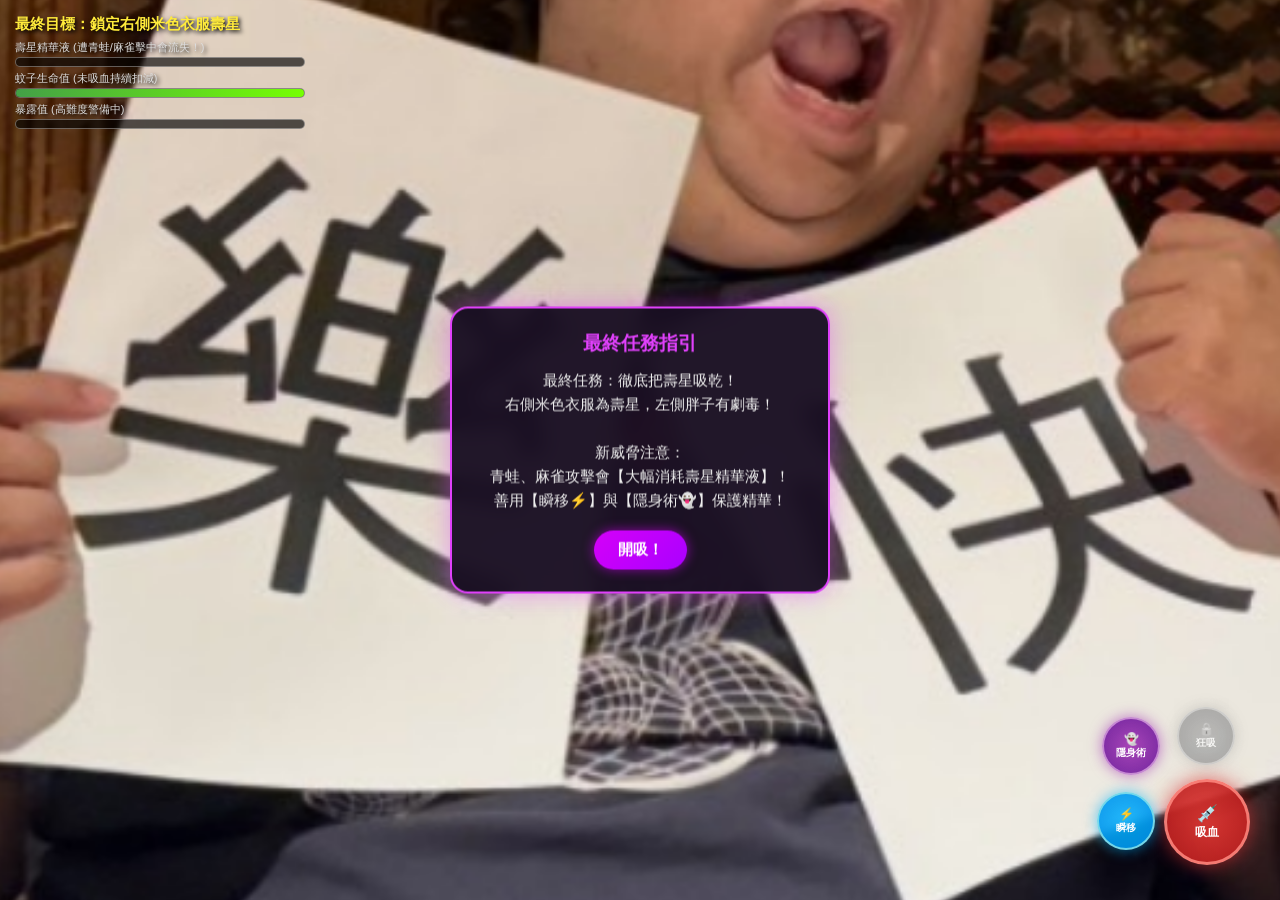
<file: game2.html>
<!DOCTYPE html>
<html lang="zh-TW">
<head>
    <meta charset="UTF-8">
    <meta name="viewport" content="width=device-width, initial-scale=1.0, maximum-scale=1.0, user-scalable=no, viewport-fit=cover">
    <title>忍者蚊子 - 最終任務：把力維吸乾！</title>
    <style>
        * { box-sizing: border-box; user-select: none; -webkit-user-select: none; margin: 0; padding: 0; }
        body, html {
            width: 100%;
            height: 100%;
            height: 100vh;
            height: 100dvh;
            overflow: hidden;
            position: fixed;
            top: 0;
            left: 0;
            background-color: #000;
            font-family: -apple-system, BlinkMacSystemFont, "Segoe UI", Roboto, sans-serif;
        }
        #game-container {
            position: relative;
            width: 100vw;
            height: 100%;
            height: 100vh;
            height: 100dvh;
            overflow: hidden;
        }
        canvas { display: block; width: 100%; height: 100%; }

        #hud {
            position: absolute;
            top: max(15px, env(safe-area-inset-top, 15px));
            left: max(15px, env(safe-area-inset-left, 15px));
            width: 290px;
            max-width: 68vw;
            color: #fff;
            text-shadow: 2px 2px 4px #000;
            pointer-events: none;
            z-index: 30;
        }
        #status-text { font-size: 15px; font-weight: bold; color: #ffeb3b; margin-bottom: 6px; white-space: nowrap; }
        .bar-container { margin-bottom: 4px; }
        .bar-label { font-size: 11px; margin-bottom: 2px; color: #ddd; }
        .progress-bg { width: 100%; height: 10px; background: rgba(0, 0, 0, 0.65); border: 1px solid rgba(255, 255, 255, 0.35); border-radius: 5px; overflow: hidden; }
        #essence-bar { width: 0%; height: 100%; background: linear-gradient(90deg, #ff1744, #ff5252); }
        #health-bar { width: 100%; height: 100%; background: linear-gradient(90deg, #43a047, #76ff03); transition: width 0.08s ease-out; }
        #alert-bar { width: 0%; height: 100%; background: linear-gradient(90deg, #ff9100, #d50000); transition: width 0.08s linear; }

        #dialog-modal {
            position: absolute;
            top: 50%;
            left: 50%;
            transform: translate(-50%, -50%);
            width: 86%;
            max-width: 380px;
            max-height: 82dvh;
            overflow-y: auto;
            -webkit-overflow-scrolling: touch;
            background: rgba(25, 15, 35, 0.96);
            border: 2px solid #e040fb;
            border-radius: 18px;
            padding: 22px 20px;
            color: #fff;
            display: flex;
            flex-direction: column;
            align-items: center;
            z-index: 90;
            box-shadow: 0 0 25px rgba(224, 64, 251, 0.45);
            backdrop-filter: blur(10px);
        }
        #dialog-title { color: #e040fb; font-size: 19px; font-weight: 900; margin-bottom: 12px; text-align: center; }
        #dialog-content { font-size: 15px; line-height: 1.6; color: #eee; margin-bottom: 18px; text-align: center; white-space: pre-line; }
        .dialog-btn-group { display: flex; gap: 12px; justify-content: center; width: 100%; }
        .dialog-action-btn { padding: 10px 24px; background: linear-gradient(135deg, #d500f9, #aa00ff); border: none; border-radius: 22px; color: #fff; font-size: 15px; font-weight: bold; cursor: pointer; box-shadow: 0 0 12px rgba(213, 0, 249, 0.6); pointer-events: auto; touch-action: manipulation; }

        #qte-overlay { position: absolute; top: 25%; left: 50%; transform: translate(-50%, -50%); color: #ff1744; font-size: 26px; font-weight: 900; text-shadow: 0 0 10px #000, 0 0 20px #ff1744; display: none; z-index: 45; pointer-events: none; animation: pulse 0.15s infinite alternate; text-align: center; }
        @keyframes pulse { 0% { transform: translate(-50%, -50%) scale(1.0); } 100% { transform: translate(-50%, -50%) scale(1.15); } }
        #dodge-popup { position: absolute; top: 40%; left: 50%; transform: translate(-50%, -50%) scale(0.8); color: #00e5ff; font-size: 32px; font-weight: 900; font-style: italic; text-shadow: 0 0 10px #000, 0 0 20px #00e5ff; display: none; z-index: 48; pointer-events: none; transition: transform 0.2s ease-out, opacity 0.3s ease-out; }

        #touch-left-zone {
            position: absolute;
            top: 0;
            left: 0;
            width: 55vw;
            height: 100%;
            height: 100dvh;
            z-index: 10;
            touch-action: none;
        }
        #arena-joystick { position: absolute; width: 140px; height: 140px; margin-left: -70px; margin-top: -70px; border-radius: 50%; background: radial-gradient(circle, rgba(255, 255, 255, 0.08) 0%, rgba(0, 0, 0, 0.45) 80%); border: 2px solid rgba(255, 255, 255, 0.3); box-shadow: 0 0 15px rgba(0, 0, 0, 0.6); pointer-events: none; display: none; z-index: 15; }
        #arena-knob { position: absolute; width: 56px; height: 56px; top: 42px; left: 42px; border-radius: 50%; background: radial-gradient(circle, rgba(255, 255, 255, 0.9) 0%, rgba(200, 200, 200, 0.6) 100%); border: 2px solid rgba(255, 255, 255, 0.8); box-shadow: 0 0 12px rgba(255, 255, 255, 0.5); pointer-events: none; }

        #arena-action-pad {
            position: absolute;
            right: max(15px, env(safe-area-inset-right, 15px));
            bottom: max(20px, calc(env(safe-area-inset-bottom, 0px) + 16px));
            width: 220px;
            height: 220px;
            z-index: 25;
            touch-action: none;
            pointer-events: none;
        }
        #suck-btn { position: absolute; right: 15px; bottom: 15px; width: 86px; height: 86px; border-radius: 50%; background: radial-gradient(circle, rgba(229, 57, 53, 0.9) 0%, rgba(183, 28, 28, 0.95) 100%); border: 3px solid rgba(255, 138, 128, 0.85); box-shadow: 0 0 20px rgba(211, 47, 47, 0.7); color: #fff; font-size: 17px; font-weight: 900; display: flex; flex-direction: column; justify-content: center; align-items: center; cursor: pointer; pointer-events: auto; transition: transform 0.08s ease; touch-action: manipulation; }
        #suck-btn:active, #suck-btn.pressed { transform: scale(0.92); background: radial-gradient(circle, rgba(255, 23, 68, 1) 0%, rgba(213, 0, 0, 1) 100%); }
        .skill-btn { position: absolute; width: 58px; height: 58px; border-radius: 50%; color: #fff; font-size: 12px; font-weight: bold; display: flex; flex-direction: column; justify-content: center; align-items: center; cursor: pointer; pointer-events: auto; backdrop-filter: blur(4px); transition: transform 0.08s ease, filter 0.2s ease; touch-action: manipulation; }
        .skill-btn:active { transform: scale(0.9); }
        #blink-btn { right: 110px; bottom: 30px; background: radial-gradient(circle, rgba(0, 176, 255, 0.85) 0%, rgba(0, 145, 234, 0.95) 100%); border: 2px solid rgba(128, 222, 234, 0.9); box-shadow: 0 0 14px rgba(0, 176, 255, 0.6); }
        #stealth-btn { right: 105px; bottom: 105px; background: radial-gradient(circle, rgba(156, 39, 176, 0.85) 0%, rgba(106, 27, 154, 0.95) 100%); border: 2px solid rgba(206, 147, 216, 0.9); box-shadow: 0 0 14px rgba(156, 39, 176, 0.6); }
        #frenzy-btn { right: 30px; bottom: 115px; background: radial-gradient(circle, rgba(255, 111, 0, 0.85) 0%, rgba(230, 81, 0, 0.95) 100%); border: 2px solid rgba(255, 183, 77, 0.9); box-shadow: 0 0 14px rgba(255, 111, 0, 0.6); }
        .skill-locked { filter: grayscale(1); opacity: 0.55 !important; cursor: not-allowed; }

        #game-over-screen {
            position: absolute;
            top: 0;
            left: 0;
            width: 100vw;
            height: 100%;
            height: 100vh;
            height: 100dvh;
            background: rgba(0, 0, 0, 0.88);
            display: none;
            flex-direction: column;
            justify-content: center;
            align-items: center;
            z-index: 95;
            color: #fff;
            backdrop-filter: blur(5px);
        }
        #death-title { font-size: 38px; font-weight: 900; color: #ff1744; letter-spacing: 2px; margin-bottom: 12px; }
        #death-reason { font-size: 16px; color: #eee; margin-bottom: 25px; max-width: 80%; text-align: center; line-height: 1.5; }
        .game-over-btn-group { display: flex; gap: 15px; }
        .over-btn { padding: 12px 30px; font-size: 16px; font-weight: bold; color: #fff; border-radius: 28px; cursor: pointer; transition: transform 0.1s ease; text-align: center; touch-action: manipulation; }
        #retry-btn { background: linear-gradient(135deg, #d50000, #ff5252); border: 2px solid #fff; box-shadow: 0 0 15px rgba(255, 82, 82, 0.6); }
        #home-btn { background: rgba(40, 40, 50, 0.85); border: 2px solid rgba(255, 255, 255, 0.6); }
    </style>
</head>
<body>

<audio id="bgm" src="music.mp3" loop preload="auto"></audio>

<div id="game-container">
    <canvas id="gameCanvas"></canvas>

    <div id="dialog-modal">
        <div id="dialog-title">最終任務指引</div>
        <div id="dialog-content">最終任務：徹底把壽星吸乾！
右側米色衣服為壽星，左側胖子有劇毒！

新威脅注意：
青蛙、麻雀攻擊會【大幅消耗壽星精華液】！
善用【瞬移⚡】與【隱身術👻】保護精華！</div>
        <div class="dialog-btn-group">
            <button id="dialog-btn-1" class="dialog-action-btn">開吸！</button>
        </div>
    </div>

    <div id="touch-left-zone"></div>
    <div id="arena-joystick">
        <div id="arena-knob"></div>
    </div>

    <div id="qte-overlay">⚠️️ 巨掌合圍！按【瞬移⚡】閃避！</div>
    <div id="dodge-popup">⚡ DODGE! 完美閃避！</div>

    <div id="hud">
        <div id="status-text">最終目標：鎖定右側米色衣服壽星</div>
        <div class="bar-container">
            <div class="bar-label">壽星精華液 (遭青蛙/麻雀擊中會流失！)</div>
            <div class="progress-bg"><div id="essence-bar"></div></div>
        </div>
        <div class="bar-container">
            <div class="bar-label">蚊子生命值 (未吸血持續扣減)</div>
            <div class="progress-bg"><div id="health-bar"></div></div>
        </div>
        <div class="bar-container">
            <div class="bar-label">暴露值 (高難度警備中)</div>
            <div class="progress-bg"><div id="alert-bar"></div></div>
        </div>
    </div>

    <div id="arena-action-pad">
        <div id="suck-btn">
            <span>💉</span>
            <span style="font-size:12px;">吸血</span>
        </div>
        <div id="blink-btn" class="skill-btn">
            <span>⚡</span>
            <span style="font-size:10px;">瞬移</span>
        </div>
        <div id="stealth-btn" class="skill-btn">
            <span>👻</span>
            <span style="font-size:10px;">隱身術</span>
        </div>
        <div id="frenzy-btn" class="skill-btn skill-locked">
            <span>🔒</span>
            <span style="font-size:10px;">狂吸</span>
        </div>
    </div>

    <div id="game-over-screen">
        <div id="death-title">啪！忍道終結</div>
        <div id="death-reason">壽星神掌從天而降...</div>
        <div class="game-over-btn-group">
            <div id="retry-btn" class="over-btn">重新挑戰</div>
            <div id="home-btn" class="over-btn">回首頁</div>
        </div>
    </div>
</div>

<script>
const canvas = document.getElementById("gameCanvas");
const ctx = canvas.getContext("2d");

function resize() {
    canvas.width = window.innerWidth;
    canvas.height = window.innerHeight;
}
window.addEventListener("resize", resize);
window.addEventListener("orientationchange", () => {
    setTimeout(resize, 100);
});
resize();

const bgm = document.getElementById("bgm");

function playBGM() {
    if (bgm && bgm.paused) {
        bgm.volume = 0.6;
        bgm.play().catch(() => {});
    }
}

// 頁面載入時嘗試直接播放；若遭瀏覽器限制，則在第一次點擊或觸控任何區域時立刻解鎖
window.addEventListener("DOMContentLoaded", playBGM);
window.addEventListener("click", playBGM, { once: true });
window.addEventListener("touchstart", playBGM, { once: true });

const assets = {
    bg: new Image(),
    fly1: new Image(),
    fly2: new Image(),
    suck: new Image(),
    dizzy: new Image(),
    frog1: new Image(),
    frog2: new Image(),
    bird1: new Image(),
    bird2: new Image(),
    shadow1: new Image(),
    shadow2: new Image(),
    shadow1_alt: new Image(),
    shadow2_alt: new Image()
};

function isImgReady(img) {
    return img && img.complete && img.naturalWidth > 0;
}

function drawSafe(img, x, y, w, h) {
    if (isImgReady(img)) {
        try {
            ctx.drawImage(img, x, y, w, h);
            return true;
        } catch (e) {
            return false;
        }
    }
    return false;
}

const bgCandidates = ["bg_level2.png", "bg_level2.jpg", "bg_level2.jpeg", "bg_level2.PNG", "bg_level2.JPG"];
let bgCandidateIdx = 0;
function loadNextBg() {
    if (bgCandidateIdx < bgCandidates.length) {
        assets.bg.src = bgCandidates[bgCandidateIdx++];
    }
}
assets.bg.onerror = loadNextBg;
loadNextBg();

assets.fly1.src = "mosquito_fly_1.png";
assets.fly2.src = "mosquito_fly_2.png";
assets.suck.src = "mosquito_suck.png";
assets.dizzy.src = "mosquito_dizzy.png";
assets.frog1.src = "frog1.png";
assets.frog2.src = "frog2.png";
assets.bird1.src = "bird1.png";
assets.bird2.src = "bird2.png";
assets.shadow1.src = "shadow1.png";
assets.shadow2.src = "shadow2.png";
assets.shadow1_alt.src = "QQQ.png";
assets.shadow2_alt.src = "QQQ2.png";

let worldWidth = 1507;
let worldHeight = 798;
let hasInitialized = false;

function initGameOnce() {
    if (hasInitialized) return;
    hasInitialized = true;
    worldWidth = assets.bg.naturalWidth || 1507;
    worldHeight = assets.bg.naturalHeight || 798;
    resetGame();
    requestAnimationFrame(gameLoop);
}

assets.bg.onload = initGameOnce;
setTimeout(initGameOnce, 300);

const camera = { x: 0, y: 0, zoom: 2.6 };
const mosquito = { x: 351, y: 378, size: 36, speed: 300, facingRight: true, frame: 0, frameTimer: 0, isDead: false, deathType: "", invincibleTimer: 0 };

let essence = 0;
let health = 100;
let alertVal = 0;
let isSucking = false;

let blinkCooldown = 0;
let stealthCooldown = 0;
let stealthActiveTimer = 0;
let hasLearnedFrenzy = false;
let frenzyCooldown = 0;
let frenzyActiveTimer = 0;
let frenzyStartupTimer = 0;

let isStageComplete = false;
let joyVector = { x: 0, y: 0 };
let bloodParticles = [];
let blinkShadows = [];
let featherParticles = [];
let smokeParticles = [];

let hazards = [];
let hazardSpawnTimer = 0;
let bloodPacks = [];
let bloodPackSpawnTimer = 0;

let frogs = [];
let frogSpawnTimer = 0;
let birds = [];
let birdSpawnTimer = 0;

let windWaveTimer = 0;
let windWaveActive = false;
let windWaveX = -200;
let windWaveWarning = false;
let windWaveWarningTimer = 0;
const WIND_WARNING_DURATION = 1.8;
let screenShakeTimer = 0;
let hurtFlashTimer = 0;
let essenceDrainFlashTimer = 0;
let qteActive = false;
let qteTimer = 0;
let slapHandsDist = 1.0;
let deathAnimTimer = 0;
let soulY = 0;

let isPausedForDialog = true;
let dialogStep = 1;
const dialogModal = document.getElementById("dialog-modal");
const dialogTitle = document.getElementById("dialog-title");
const dialogContent = document.getElementById("dialog-content");
const dialogBtn1 = document.getElementById("dialog-btn-1");

function handleBtn1Click(e) {
    if (e) { e.preventDefault(); e.stopPropagation(); }
    playBGM();
    if (dialogStep === 1) {
        dialogModal.style.display = "none";
        isPausedForDialog = false;
    } else if (dialogStep === "UNLOCK_FRENZY") {
        dialogModal.style.display = "none";
        isPausedForDialog = false;
        frenzyStartupTimer = 0;
    } else if (dialogStep === "ALL_COMPLETE") {
        window.location.href = "ending.html";
    }
}
dialogBtn1.addEventListener("click", handleBtn1Click);
dialogBtn1.addEventListener("touchstart", handleBtn1Click, { passive: false });
dialogBtn1.addEventListener("pointerdown", handleBtn1Click);

function showUnlockFrenzyDialog() {
    isPausedForDialog = true;
    dialogStep = "UNLOCK_FRENZY";
    dialogTitle.innerText = "⚡ 領悟最終奧義！";
    dialogContent.innerText = "壽星精華液達到 10%！\n你已學會【奧義·大吸特吸🌪️】！\n按下後直接瞬移至壽星身邊自動吸血 1.1 秒，且完全不增加暴露值！";
    dialogBtn1.innerText = "大吸特吸！";
    dialogModal.style.display = "flex";
}

function showAllCompleteDialog() {
    isPausedForDialog = true;
    isStageComplete = true;
    dialogStep = "ALL_COMPLETE";
    dialogTitle.innerText = "👑 忍蚊傳說！大獲全勝！";
    dialogContent.innerText = "太狂了！你已經把壽星力維徹底吸乾！\n全部忍術大成，拯救了全場夜宴！";
    dialogBtn1.innerText = "前往謝幕與製作團隊";
    dialogModal.style.display = "flex";
}

function resetGame() {
    mosquito.x = 351; mosquito.y = 378; mosquito.isDead = false; mosquito.deathType = ""; mosquito.invincibleTimer = 0;
    camera.x = mosquito.x - (canvas.width / 2) / camera.zoom;
    camera.y = mosquito.y - (canvas.height / 2) / camera.zoom;
    essence = 0; health = 100; alertVal = 0; isSucking = false;
    blinkCooldown = 0; stealthCooldown = 0; stealthActiveTimer = 0;
    hasLearnedFrenzy = false; frenzyCooldown = 0; frenzyActiveTimer = 0; frenzyStartupTimer = 0; isStageComplete = false;
    updateSkillsUI();
    qteActive = false; qteTimer = 0; slapHandsDist = 1.0; deathAnimTimer = 0; soulY = 0;
    hurtFlashTimer = 0; essenceDrainFlashTimer = 0;
    windWaveActive = false; windWaveWarning = false; windWaveWarningTimer = 0; windWaveTimer = 0;
    hazards = []; bloodPacks = []; bloodPackSpawnTimer = 0; hazardSpawnTimer = 0;
    frogs = []; frogSpawnTimer = 0;
    birds = []; birdSpawnTimer = 0;
    bloodParticles = []; blinkShadows = []; featherParticles = []; smokeParticles = [];
    document.getElementById("qte-overlay").style.display = "none";
    document.getElementById("dodge-popup").style.display = "none";
    document.getElementById("game-over-screen").style.display = "none";

    // 重新挑戰時維持音樂無縫連續播放
    playBGM();

    isPausedForDialog = true; dialogStep = 1;
    dialogTitle.innerText = "最終任務指引";
    dialogContent.innerText = "最終任務：徹底把壽星吸乾！\n右側米色衣服為壽星，左側胖子有劇毒！\n\n新威脅注意：\n青蛙、麻雀攻擊會【大幅消耗壽星精華液】！\n善用【瞬移⚡】與【隱身術👻】保護精華！";
    dialogBtn1.innerText = "開吸！";
    dialogModal.style.display = "flex";
}

document.getElementById("retry-btn").addEventListener("click", resetGame);
document.getElementById("home-btn").addEventListener("click", () => { window.location.href = "index.html"; });

function updateSkillsUI() {
    const blinkBtn = document.getElementById("blink-btn");
    const stealthBtn = document.getElementById("stealth-btn");
    const frenzyBtn = document.getElementById("frenzy-btn");

    if (blinkCooldown <= 0) { blinkBtn.innerHTML = `<span>⚡</span><span style="font-size:10px;">瞬移</span>`; blinkBtn.style.opacity = "1"; }
    else { blinkBtn.innerHTML = `<span>${blinkCooldown.toFixed(1)}</span>`; blinkBtn.style.opacity = "0.6"; }

    if (stealthActiveTimer > 0) { stealthBtn.innerHTML = `<span>👻</span><span style="font-size:10px;">${stealthActiveTimer.toFixed(1)}s</span>`; stealthBtn.style.filter = "drop-shadow(0 0 8px #e040fb)"; }
    else if (stealthCooldown <= 0) { stealthBtn.innerHTML = `<span>👻</span><span style="font-size:10px;">隱身術</span>`; stealthBtn.style.opacity = "1"; stealthBtn.style.filter = "none"; }
    else { stealthBtn.innerHTML = `<span>${stealthCooldown.toFixed(1)}</span>`; stealthBtn.style.opacity = "0.6"; stealthBtn.style.filter = "none"; }

    if (!hasLearnedFrenzy) {
        frenzyBtn.classList.add("skill-locked");
        frenzyBtn.innerHTML = `<span>🔒</span><span style="font-size:10px;">狂吸</span>`;
    } else {
        frenzyBtn.classList.remove("skill-locked");
        if (frenzyActiveTimer > 0) { frenzyBtn.innerHTML = `<span>🌪️</span><span style="font-size:10px;">${frenzyActiveTimer.toFixed(1)}s</span>`; frenzyBtn.style.filter = "drop-shadow(0 0 10px #ff1744)"; }
        else if (frenzyCooldown <= 0) { frenzyBtn.innerHTML = `<span>🌪️</span><span style="font-size:10px;">大吸特吸</span>`; frenzyBtn.style.opacity = "1"; frenzyBtn.style.filter = "none"; }
        else { frenzyBtn.innerHTML = `<span>${frenzyCooldown.toFixed(1)}</span>`; frenzyBtn.style.opacity = "0.6"; frenzyBtn.style.filter = "none"; }
    }
}

function getCharacterAreas() {
    return [
        { category: "FAT_MAN", name: "胖子(有毒)", x: 6, y: 70, w: 690, h: 616 },
        { category: "OTHER_FRIEND", name: "中間朋友(無精華)", x: 700, y: 65, w: 152, h: 220 },
        { category: "BIRTHDAY_BOY", name: "壽星力維(精華液)", x: 960, y: 68, w: 536, h: 628 }
    ];
}

function getCurrentTarget() {
    const areas = getCharacterAreas();
    for (let a of areas) {
        if (mosquito.x >= a.x && mosquito.x <= a.x + a.w && mosquito.y >= a.y && mosquito.y <= a.y + a.h) return a;
    }
    return null;
}

const leftZone = document.getElementById("touch-left-zone");
const arenaJoy = document.getElementById("arena-joystick");
const arenaKnob = document.getElementById("arena-knob");
let joyActive = false;
let joyOrigin = { x: 0, y: 0 };
let currentTouchId = null;

function onJoyStart(clientX, clientY, touchId = null) {
    playBGM();
    if (mosquito.isDead || isPausedForDialog) return;
    joyActive = true; currentTouchId = touchId; joyOrigin = { x: clientX, y: clientY };
    arenaJoy.style.left = clientX + "px"; arenaJoy.style.top = clientY + "px"; arenaJoy.style.display = "block";
    arenaKnob.style.transform = "translate(0px, 0px)"; joyVector = { x: 0, y: 0 };
}
function onJoyMove(clientX, clientY) {
    if (!joyActive || mosquito.isDead || isPausedForDialog) return;
    let dx = clientX - joyOrigin.x, dy = clientY - joyOrigin.y;
    const dist = Math.hypot(dx, dy), maxRadius = 55;
    if (dist > maxRadius) { dx = (dx / dist) * maxRadius; dy = (dy / dist) * maxRadius; }
    arenaKnob.style.transform = `translate(${dx}px, ${dy}px)`;
    joyVector = { x: dx / maxRadius, y: dy / maxRadius };
}
function onJoyEnd() { joyActive = false; currentTouchId = null; arenaJoy.style.display = "none"; arenaKnob.style.transform = "translate(0px, 0px)"; joyVector = { x: 0, y: 0 }; }

leftZone.addEventListener("touchstart", (e) => { e.preventDefault(); if (joyActive || mosquito.isDead || isPausedForDialog) return; const t = e.changedTouches[0]; onJoyStart(t.clientX, t.clientY, t.identifier); }, { passive: false });
window.addEventListener("touchmove", (e) => { if (!joyActive || mosquito.isDead || isPausedForDialog) return; for (let t of e.touches) { if (t.identifier === currentTouchId) { onJoyMove(t.clientX, t.clientY); break; } } });
window.addEventListener("touchend", (e) => { if (!joyActive) return; for (let t of e.changedTouches) { if (t.identifier === currentTouchId) { onJoyEnd(); break; } } });
leftZone.addEventListener("mousedown", (e) => onJoyStart(e.clientX, e.clientY));
window.addEventListener("mousemove", (e) => { if (joyActive && currentTouchId === null) onJoyMove(e.clientX, e.clientY); });
window.addEventListener("mouseup", (e) => { if (joyActive && currentTouchId === null) onJoyEnd(); });

const suckBtn = document.getElementById("suck-btn");
const blinkBtn = document.getElementById("blink-btn");
const stealthBtn = document.getElementById("stealth-btn");
const frenzyBtn = document.getElementById("frenzy-btn");

function startSuck() {
    playBGM();
    if (mosquito.isDead || isPausedForDialog) return;
    isSucking = true;
    suckBtn.classList.add("pressed");
}
function stopSuck() {
    if (frenzyActiveTimer > 0) return;
    isSucking = false;
    suckBtn.classList.remove("pressed");
}
suckBtn.addEventListener("mousedown", startSuck);
window.addEventListener("mouseup", stopSuck);
suckBtn.addEventListener("touchstart", (e) => { e.preventDefault(); startSuck(); }, { passive: false });
window.addEventListener("touchend", stopSuck);

function showDodgeEffect(txt = "⚡ DODGE! 完美閃避！") {
    const popup = document.getElementById("dodge-popup");
    popup.innerText = txt;
    popup.style.display = "block"; popup.style.transform = "translate(-50%, -50%) scale(1.2)"; popup.style.opacity = "1";
    setTimeout(() => { popup.style.transform = "translate(-50%, -70%) scale(0.9)"; popup.style.opacity = "0"; setTimeout(() => { popup.style.display = "none"; }, 300); }, 500);
}

function triggerBlink(e) {
    if (e && e.preventDefault) e.preventDefault();
    playBGM();
    if (blinkCooldown <= 0 && !mosquito.isDead && !isPausedForDialog) {
        blinkCooldown = 2.0;
        if (frenzyActiveTimer <= 0) stopSuck();
        let dirX = joyVector.x, dirY = joyVector.y;
        const mag = Math.hypot(dirX, dirY);
        if (mag > 0.1) { dirX /= mag; dirY /= mag; } else { dirX = mosquito.facingRight ? 1 : -1; dirY = 0; }
        const blinkDist = 200;
        blinkShadows.push({ x: mosquito.x, y: mosquito.y, alpha: 0.8, facingRight: mosquito.facingRight });
        blinkShadows.push({ x: mosquito.x + dirX * 70, y: mosquito.y + dirY * 70, alpha: 0.5, facingRight: mosquito.facingRight });
        mosquito.x += dirX * blinkDist; mosquito.y += dirY * blinkDist; mosquito.invincibleTimer = 0.5;
        mosquito.x = Math.max(30, Math.min(worldWidth - 30, mosquito.x)); mosquito.y = Math.max(30, Math.min(worldHeight - 30, mosquito.y));
        for (let i = 0; i < 16; i++) bloodParticles.push({ x: mosquito.x + (Math.random() - 0.5) * 30, y: mosquito.y + (Math.random() - 0.5) * 30, vx: (Math.random() - 0.5) * 160, vy: (Math.random() - 0.5) * 160, radius: Math.random() * 3 + 2, alpha: 1.0, color: "#00e5ff" });
        if (windWaveActive && Math.abs(mosquito.x - windWaveX) < 160) { showDodgeEffect(); alertVal = Math.max(0, alertVal - 15); }
        if (qteActive) { qteActive = false; alertVal = 40; showDodgeEffect(); document.getElementById("qte-overlay").style.display = "none"; }
    }
}
blinkBtn.addEventListener("click", triggerBlink);
blinkBtn.addEventListener("touchstart", triggerBlink, { passive: false });

function triggerStealth(e) {
    if (e && e.preventDefault) e.preventDefault();
    playBGM();
    if (stealthCooldown <= 0 && stealthActiveTimer <= 0 && !mosquito.isDead && !isPausedForDialog) {
        stealthCooldown = 4.5;
        stealthActiveTimer = 4.0;
        mosquito.invincibleTimer = 4.0;
        showDodgeEffect("👻 隱身無敵發動！");
    }
}
stealthBtn.addEventListener("click", triggerStealth);
stealthBtn.addEventListener("touchstart", triggerStealth, { passive: false });

// 奧義發動：持續時間改為 1.1 秒
function triggerFrenzy(e) {
    if (e && e.preventDefault) e.preventDefault();
    playBGM();
    if (!hasLearnedFrenzy) return;
    if (frenzyCooldown <= 0 && frenzyActiveTimer <= 0 && !mosquito.isDead && !isPausedForDialog) {
        frenzyCooldown = 11.0;
        frenzyStartupTimer = 0.3;
        frenzyActiveTimer = 1.1; // 奧義持續時間修改為 1.1 秒
        mosquito.invincibleTimer = 1.1;

        mosquito.x = 1228;
        mosquito.y = 382;
        camera.x = mosquito.x - (canvas.width / 2) / camera.zoom;
        camera.y = mosquito.y - (canvas.height / 2) / camera.zoom;

        isSucking = true;
        suckBtn.classList.add("pressed");

        for (let i = 0; i < 24; i++) {
            smokeParticles.push({
                x: mosquito.x + (Math.random() - 0.5) * 60,
                y: mosquito.y + (Math.random() - 0.5) * 60,
                vx: (Math.random() - 0.5) * 120,
                vy: (Math.random() - 0.5) * 120,
                radius: Math.random() * 8 + 6,
                alpha: 0.9
            });
        }
        showDodgeEffect("🌪️ 奧義發動！匿蹤狂吸壽星！");
    }
}
frenzyBtn.addEventListener("click", triggerFrenzy);
frenzyBtn.addEventListener("touchstart", triggerFrenzy, { passive: false });

function triggerDeath(reason) {
    if (mosquito.isDead) return;
    mosquito.isDead = true; mosquito.deathType = reason;
    frenzyActiveTimer = 0;
    stopSuck();
    // 死亡時不暫停音樂，保持背景旋律連續流暢
    document.getElementById("qte-overlay").style.display = "none";
    const reasonText = document.getElementById("death-reason");
    if (reason === "STARVED") reasonText.innerText = "長時間未吸血，體力耗盡飢餓墜地身亡...";
    else if (reason === "SLAPPED") reasonText.innerText = "壽星四人合體神掌合攏！你被拍扁貼在皮膚上，精華液全濺光了...";
    else if (reason === "ZAPPED") reasonText.innerText = "啪滋！被高壓電蚊拍正面擊中，當場碳化化為灰燼！";
    else if (reason === "COIL") reasonText.innerText = "被旋轉燃燒的蚊香燙傷烤焦，忍道終結...";
    else if (reason === "WIND_STRIKE") reasonText.innerText = "強烈掌風正面命中！脆弱的翅膀與身軀當場碎裂墜地...";
    else if (reason === "FROG_TONGUE") reasonText.innerText = "呱！被青蛙超長舌頭瞬間捲入口中，成為青蛙的腹中之物！";
    else if (reason === "BIRD_STRIKE") reasonText.innerText = "啾！被高速俯衝的飢餓麻雀猛烈撞擊叼走，忍道終結！";
    else reasonText.innerText = "嘔！吸到太多胖子油膩毒血，蚊子當場暴斃身亡...";
    setTimeout(() => { document.getElementById("game-over-screen").style.display = "flex"; }, 1800);
}

function spawnFrog() {
    const angle = Math.random() * Math.PI * 2;
    const dist = Math.random() * 80 + 170;
    const fx = Math.max(80, Math.min(worldWidth - 120, mosquito.x + Math.cos(angle) * dist));
    const fy = Math.max(120, Math.min(worldHeight - 120, mosquito.y + Math.sin(angle) * dist));

    frogs.push({
        x: fx,
        y: fy,
        state: "AIM",
        timer: 1.3,
        w: 80,
        h: 68,
        targetX: mosquito.x,
        targetY: mosquito.y,
        actualTipX: fx + 40,
        actualTipY: fy + 25
    });
}

function spawnBird() {
    const angle = Math.random() * Math.PI * 2;
    const startX = Math.max(60, Math.min(worldWidth - 80, mosquito.x + Math.cos(angle) * 250));
    const startY = Math.max(60, Math.min(worldHeight - 100, mosquito.y + Math.sin(angle) * 250));
    const targetX = mosquito.x;
    const targetY = mosquito.y;
    const moveAngle = Math.atan2(targetY - startY, targetX - startX);
    const speed = 250;

    birds.push({
        x: startX,
        y: startY,
        vx: Math.cos(moveAngle) * speed,
        vy: Math.sin(moveAngle) * speed,
        facingRight: Math.cos(moveAngle) > 0,
        frameTimer: 0,
        frame: 0,
        w: 78,
        h: 70,
        warnTimer: 1.2,
        destX: targetX,
        destY: targetY,
        life: 3.2
    });
}

function spawnHazard() {
    const types = ["SWAT", "COIL"];
    const type = types[Math.floor(Math.random() * types.length)];
    if (type === "SWAT") {
        hazards.push({ type: "SWAT", x: mosquito.x + (Math.random() - 0.5) * 90, y: mosquito.y + (Math.random() - 0.5) * 90, warnTimer: 0.65, strikeTimer: 0.3, width: 90, height: 90, struck: false });
    } else if (type === "COIL") {
        hazards.push({ type: "COIL", x: Math.random() * worldWidth, y: 0, vx: (Math.random() - 0.5) * 190, vy: 150, radius: 28, angle: 0, life: 8.0 });
    }
}

function spawnBloodPack() {
    const speed = 85, angle = Math.random() * Math.PI * 2;
    bloodPacks.push({ x: Math.random() * (worldWidth - 140) + 70, y: Math.random() * (worldHeight - 200) + 100, vx: Math.cos(angle) * speed, vy: Math.sin(angle) * speed, w: 28, h: 28, life: 16.0, floatPhase: Math.random() * 10 });
}

let lastTime = performance.now();
let suckTick = 0;

function updateGame(dt, now) {
    if (isPausedForDialog) { render(null, now); return; }

    if (hurtFlashTimer > 0) hurtFlashTimer -= dt;
    if (essenceDrainFlashTimer > 0) essenceDrainFlashTimer -= dt;
    if (mosquito.invincibleTimer > 0) mosquito.invincibleTimer -= dt;
    if (stealthActiveTimer > 0) stealthActiveTimer -= dt;
    if (stealthCooldown > 0) stealthCooldown -= dt;
    if (frenzyStartupTimer > 0) frenzyStartupTimer -= dt;
    if (frenzyActiveTimer > 0) {
        frenzyActiveTimer -= dt;
        if (frenzyActiveTimer <= 0) {
            frenzyActiveTimer = 0;
            stopSuck();
        }
    }
    if (frenzyCooldown > 0) frenzyCooldown -= dt;
    if (blinkCooldown > 0) blinkCooldown -= dt;

    updateSkillsUI();

    if (mosquito.isDead) { deathAnimTimer += dt; soulY -= 35 * dt; updateParticles(dt); render(null, now); return; }

    if (joyVector.x !== 0 || joyVector.y !== 0) {
        mosquito.x += joyVector.x * mosquito.speed * dt;
        mosquito.y += joyVector.y * mosquito.speed * dt;
        if (joyVector.x > 0.05) mosquito.facingRight = true;
        else if (joyVector.x < -0.05) mosquito.facingRight = false;
        if (frenzyActiveTimer <= 0) stopSuck();
    }
    mosquito.x = Math.max(20, Math.min(worldWidth - 20, mosquito.x));
    mosquito.y = Math.max(20, Math.min(worldHeight - 20, mosquito.y));
    const targetCamX = mosquito.x - (canvas.width / 2) / camera.zoom, targetCamY = mosquito.y - (canvas.height / 2) / camera.zoom;
    camera.x += (targetCamX - camera.x) * 0.14; camera.y += (targetCamY - camera.y) * 0.14;
    mosquito.frameTimer += dt; if (mosquito.frameTimer > 0.09) { mosquito.frame = mosquito.frame === 0 ? 1 : 0; mosquito.frameTimer = 0; }

    hazardSpawnTimer += dt; if (hazardSpawnTimer > 3.0) { spawnHazard(); hazardSpawnTimer = 0; }
    frogSpawnTimer += dt; if (frogSpawnTimer > 7.5) { if (frogs.length < 1) spawnFrog(); frogSpawnTimer = 0; }
    birdSpawnTimer += dt; if (birdSpawnTimer > 8.0) { if (birds.length < 1) spawnBird(); birdSpawnTimer = 0; }
    bloodPackSpawnTimer += dt; if (bloodPackSpawnTimer > 5.5) { if (bloodPacks.length < 3) spawnBloodPack(); bloodPackSpawnTimer = 0; }

    for (let i = frogs.length - 1; i >= 0; i--) {
        let f = frogs[i];
        f.timer -= dt;
        const originX = f.x + 40;
        const originY = f.y + 25;
        const maxTongueReach = 80;

        if (f.state === "AIM") {
            f.targetX = mosquito.x;
            f.targetY = mosquito.y;
            let dx = f.targetX - originX;
            let dy = f.targetY - originY;
            let dist = Math.hypot(dx, dy);
            if (dist > maxTongueReach && dist > 0) {
                f.actualTipX = originX + (dx / dist) * maxTongueReach;
                f.actualTipY = originY + (dy / dist) * maxTongueReach;
            } else {
                f.actualTipX = f.targetX;
                f.actualTipY = f.targetY;
            }
            if (f.timer <= 0) { f.state = "STRIKE"; f.timer = 0.5; }
        } else if (f.state === "STRIKE") {
            if (mosquito.invincibleTimer <= 0) {
                const distToTongue = Math.hypot(mosquito.x - f.actualTipX, mosquito.y - f.actualTipY);
                if (distToTongue < 25) {
                    essence = Math.max(0, essence - 25);
                    essenceDrainFlashTimer = 0.3;
                    showDodgeEffect("🩸 精華液被青蛙舔掉啦！-25%");
                }
            }
            if (f.timer <= 0) frogs.splice(i, 1);
        }
    }

    for (let i = birds.length - 1; i >= 0; i--) {
        let b = birds[i];
        if (b.warnTimer > 0) {
            b.warnTimer -= dt;
        } else {
            b.x += b.vx * dt;
            b.y += b.vy * dt;
            b.life -= dt;
            b.frameTimer += dt;
            if (b.frameTimer > 0.08) { b.frame = b.frame === 0 ? 1 : 0; b.frameTimer = 0; }

            if (Math.random() < 0.35) {
                featherParticles.push({
                    x: b.x, y: b.y,
                    vx: -b.vx * 0.15 + (Math.random() - 0.5) * 30,
                    vy: -b.vy * 0.15 + (Math.random() - 0.5) * 30,
                    alpha: 0.85
                });
            }

            if (mosquito.invincibleTimer <= 0) {
                if (Math.hypot(mosquito.x - b.x, mosquito.y - b.y) < 38) {
                    essence = Math.max(0, essence - 20);
                    essenceDrainFlashTimer = 0.3;
                    showDodgeEffect("🩸 精華液被麻雀叼走了！-20%");
                }
            }
            if (b.life <= 0) birds.splice(i, 1);
        }
    }

    for (let i = bloodPacks.length - 1; i >= 0; i--) {
        let bp = bloodPacks[i]; bp.life -= dt; bp.floatPhase += dt * 4; bp.x += bp.vx * dt; bp.y += (bp.vy + Math.sin(bp.floatPhase) * 20) * dt;
        if (bp.x < 30) { bp.x = 30; bp.vx = Math.abs(bp.vx); } if (bp.x > worldWidth - 30) { bp.x = worldWidth - 30; bp.vx = -Math.abs(bp.vx); }
        if (bp.y < 30) { bp.y = 30; bp.vy = Math.abs(bp.vy); } if (bp.y > worldHeight - 30) { bp.y = worldHeight - 30; bp.vy = -Math.abs(bp.vy); }
        if (Math.hypot(mosquito.x - bp.x, mosquito.y - bp.y) < 30) { health = Math.min(100, health + 35); for (let k = 0; k < 12; k++) bloodParticles.push({ x: bp.x, y: bp.y, vx: (Math.random() - 0.5) * 80, vy: (Math.random() - 0.5) * 80, radius: 2.5, alpha: 1.0, color: "#76ff03" }); bloodPacks.splice(i, 1); continue; }
        if (bp.life <= 0) bloodPacks.splice(i, 1);
    }

    for (let i = hazards.length - 1; i >= 0; i--) {
        let h = hazards[i];
        if (h.type === "SWAT") {
            if (h.warnTimer > 0) { h.warnTimer -= dt; }
            else if (h.strikeTimer > 0) { h.strikeTimer -= dt; if (!h.struck && mosquito.invincibleTimer <= 0 && Math.abs(mosquito.x - h.x) < h.width / 2 && Math.abs(mosquito.y - h.y) < h.height / 2) { h.struck = true; health = Math.max(0, health - 55); hurtFlashTimer = 0.3; if (health <= 0) triggerDeath("ZAPPED"); } }
            else hazards.splice(i, 1);
        } else if (h.type === "COIL") {
            h.x += h.vx * dt; h.y += h.vy * dt; h.angle += 3.5 * dt; h.life -= dt;
            if (h.x < 30 || h.x > worldWidth - 30) h.vx *= -1; if (h.y < 30 || h.y > worldHeight - 30) h.vy *= -1;
            if (mosquito.invincibleTimer <= 0 && Math.hypot(mosquito.x - h.x, mosquito.y - h.y) < h.radius) { health = Math.max(0, health - 40 * dt); hurtFlashTimer = 0.1; if (health <= 0) triggerDeath("COIL"); }
            if (h.life <= 0) hazards.splice(i, 1);
        }
    }

    if (!isSucking) { health = Math.max(0, health - 3.5 * dt); if (health <= 0) triggerDeath("STARVED"); }
    if (!isSucking && !qteActive) alertVal = Math.max(0, alertVal - 8 * dt);

    if (alertVal >= 40) {
        windWaveTimer += dt;
        if (windWaveTimer >= 1.2 && !windWaveActive) {
            windWaveWarning = true;
            windWaveWarningTimer = Math.max(0, (1.2 + WIND_WARNING_DURATION) - windWaveTimer);
        }
        if (windWaveTimer >= (1.2 + WIND_WARNING_DURATION)) {
            windWaveActive = true;
            windWaveWarning = false;
            windWaveWarningTimer = 0;
            windWaveX = mosquito.x - 340;
            windWaveTimer = 0;
        }
    } else {
        if (!windWaveActive) {
            windWaveTimer = 0;
            windWaveWarning = false;
            windWaveWarningTimer = 0;
        }
    }

    if (windWaveActive) {
        windWaveX += 780 * dt;
        if (Math.abs(mosquito.x - windWaveX) < 45) {
            if (mosquito.invincibleTimer > 0) { showDodgeEffect(); windWaveActive = false; }
            else {
                if (frenzyActiveTimer <= 0) stopSuck();
                mosquito.x += (mosquito.x - windWaveX > 0 ? 90 : -90); windWaveActive = false; health = Math.max(0, health - 25); hurtFlashTimer = 0.25; if (health <= 0) triggerDeath("WIND_STRIKE");
            }
        }
        if (windWaveX > mosquito.x + 350) windWaveActive = false;
    }

    let muscleTight = alertVal >= 70;
    if (muscleTight) screenShakeTimer += dt * 15;
    if (alertVal >= 100 && !qteActive) { qteActive = true; qteTimer = 0.75; slapHandsDist = 1.0; document.getElementById("qte-overlay").style.display = "block"; }
    if (qteActive) { qteTimer -= dt; slapHandsDist = Math.max(0, qteTimer / 0.75); if (qteTimer <= 0) triggerDeath("SLAPPED"); }

    const currentTarget = getCurrentTarget();
    const statusText = document.getElementById("status-text");

    if (isSucking) {
        suckTick += dt * 18;
        if (!currentTarget) { statusText.innerText = "❌ 咬到衣服或紙張！無法吸血"; statusText.style.color = "#bbb"; }
        else if (currentTarget.category === "BIRTHDAY_BOY") {
            const isFrenzyActive = frenzyActiveTimer > 0;
            let frenzyMul = isFrenzyActive ? 1.15 : 1.0;
            let rateMod = (muscleTight ? 0.5 : 1.0) * frenzyMul;
            let gain = 22 * rateMod;
            let alertSpd = isFrenzyActive ? 0 : 36;
            let prevEssence = essence;

            essence = Math.min(100, essence + gain * dt);
            alertVal = Math.min(100, alertVal + alertSpd * dt);
            health = Math.min(100, health + (14 * frenzyMul) * dt);

            if (prevEssence < 10 && essence >= 10 && !hasLearnedFrenzy) {
                hasLearnedFrenzy = true;
                updateSkillsUI();
                stopSuck();
                showUnlockFrenzyDialog();
            }

            if (essence >= 100 && !isStageComplete) {
                stopSuck();
                showAllCompleteDialog();
            }

            statusText.innerText = isFrenzyActive ? `🌪️ 【影分身狂吸中】匿蹤吸取壽星精華液中！` : `🩸 汲取【${currentTarget.name}】精華液中！`;
            statusText.style.color = "#ff1744";

            if (Math.random() < 0.6) _spawnBlood(mosquito.facingRight ? 11 : -11, 16, true);
        } else if (currentTarget.category === "FAT_MAN") {
            health = Math.max(0, health - 45 * dt); alertVal = 100;
            statusText.innerText = "🌀 嘔！吸到胖子油膩毒血！暴露值爆表！"; statusText.style.color = "#00e676";
            if (health <= 0) triggerDeath("POISONED");
        } else if (currentTarget.category === "OTHER_FRIEND") {
            alertVal = Math.min(100, alertVal + 26 * dt); health = Math.min(100, health + 12 * dt);
            statusText.innerText = `🩸 正在叮咬【${currentTarget.name}】(回血有效，精華無效)`; statusText.style.color = "#ff9100";
            if (Math.random() < 0.6) _spawnBlood(mosquito.facingRight ? 11 : -11, 16, true);
        }
    } else {
        if (!qteActive && hurtFlashTimer <= 0) {
            if (windWaveWarning) {
                statusText.innerText = `⚠️ 掌風倒數 (${windWaveWarningTimer.toFixed(1)}s)！準備按【瞬移】或【隱身】！`;
                statusText.style.color = "#ff1744";
            } else if (currentTarget) {
                if (currentTarget.category === "BIRTHDAY_BOY") { statusText.innerText = `🟢 鎖定壽星部位：${currentTarget.name} (按住吸血)`; statusText.style.color = "#76ff03"; }
                else if (currentTarget.category === "FAT_MAN") { statusText.innerText = `⚠️ 這是大胖子！有劇毒千萬別吸！`; statusText.style.color = "#ff5252"; }
                else { statusText.innerText = `⚪ 發現中間朋友：${currentTarget.name} (可補血)`; statusText.style.color = "#fff"; }
            } else { statusText.innerText = "注意飢餓扣血！快找壽星吸血或攔截血包！"; statusText.style.color = "#ffeb3b"; }
        }
    }

    updateParticles(dt);
    document.getElementById("essence-bar").style.width = essence + "%";
    document.getElementById("health-bar").style.width = health + "%";
    document.getElementById("alert-bar").style.width = alertVal + "%";
    render(currentTarget, now);
}

function gameLoop(now) {
    const dt = (now - lastTime) / 1000;
    lastTime = now;
    try {
        updateGame(dt, now);
    } catch (err) {
        console.error("迴圈保護中:", err);
    }
    requestAnimationFrame(gameLoop);
}

function updateParticles(dt) {
    for (let i = bloodParticles.length - 1; i >= 0; i--) { let p = bloodParticles[i]; p.x += p.vx * dt; p.y += p.vy * dt; p.alpha -= 2.2 * dt; if (!p.color) p.vy += 100 * dt; if (p.alpha <= 0) bloodParticles.splice(i, 1); }
    for (let i = blinkShadows.length - 1; i >= 0; i--) { blinkShadows[i].alpha -= 3.0 * dt; if (blinkShadows[i].alpha <= 0) blinkShadows.splice(i, 1); }
    for (let i = featherParticles.length - 1; i >= 0; i--) { let f = featherParticles[i]; f.x += f.vx * dt; f.y += f.vy * dt; f.alpha -= 1.8 * dt; if (f.alpha <= 0) featherParticles.splice(i, 1); }
    for (let i = smokeParticles.length - 1; i >= 0; i--) { let s = smokeParticles[i]; s.x += s.vx * dt; s.y += s.vy * dt; s.alpha -= 2.0 * dt; if (s.alpha <= 0) smokeParticles.splice(i, 1); }
}
function _spawnBlood(offsetX, offsetY, isRed) { bloodParticles.push({ x: mosquito.x + offsetX, y: mosquito.y + offsetY, vx: (Math.random() - 0.5) * 45, vy: -Math.random() * 60 - 20, radius: Math.random() * 1.8 + 1.0, alpha: 1.0, isRed: isRed }); }

function render(currentTarget, timestamp) {
    ctx.clearRect(0, 0, canvas.width, canvas.height);
    ctx.save();
    let shakeX = 0, shakeY = 0;
    if (alertVal >= 70 && !mosquito.isDead) { shakeX = Math.sin(screenShakeTimer) * 1.8; shakeY = Math.cos(screenShakeTimer) * 1.8; }
    ctx.scale(camera.zoom, camera.zoom); ctx.translate(-camera.x + shakeX, -camera.y + shakeY);
    drawSafe(assets.bg, 0, 0, worldWidth, worldHeight);

    for (let f of frogs) {
        ctx.save();
        if (f.state === "AIM") {
            ctx.strokeStyle = "rgba(255, 235, 59, 0.85)";
            ctx.lineWidth = 2.0;
            ctx.setLineDash([5, 5]);
            ctx.beginPath();
            ctx.arc(f.actualTipX, f.actualTipY, 14 + Math.sin(performance.now() / 80) * 3, 0, Math.PI * 2);
            ctx.stroke();

            ctx.beginPath();
            ctx.moveTo(f.actualTipX - 16, f.actualTipY); ctx.lineTo(f.actualTipX + 16, f.actualTipY);
            ctx.moveTo(f.actualTipX, f.actualTipY - 16); ctx.lineTo(f.actualTipX + 16, f.actualTipY + 16);
            ctx.stroke();
        }

        if (f.state === "STRIKE") {
            drawSafe(assets.frog2, f.x, f.y, f.w + 20, f.h);

            const midX = (f.x + 40 + f.actualTipX) / 2 + Math.sin(f.timer * 30) * 10;
            const midY = (f.y + 25 + f.actualTipY) / 2 + Math.cos(f.timer * 30) * 10;

            ctx.strokeStyle = "#ff1744";
            ctx.lineWidth = 6;
            ctx.lineCap = "round";
            ctx.beginPath();
            ctx.moveTo(f.x + 40, f.y + 25);
            ctx.quadraticCurveTo(midX, midY, f.actualTipX, f.actualTipY);
            ctx.stroke();

            ctx.strokeStyle = "#ff8a80";
            ctx.lineWidth = 2;
            ctx.stroke();

            ctx.fillStyle = "#76ff03";
            ctx.beginPath();
            ctx.arc(f.actualTipX, f.actualTipY, 5, 0, Math.PI * 2);
            ctx.fill();
        } else {
            drawSafe(assets.frog1, f.x, f.y, f.w, f.h);
        }
        ctx.restore();
    }

    for (let b of birds) {
        ctx.save();
        if (b.warnTimer > 0) {
            ctx.strokeStyle = "rgba(255, 61, 0, 0.75)";
            ctx.lineWidth = 3;
            ctx.setLineDash([8, 6]);
            ctx.beginPath();
            ctx.moveTo(b.x, b.y);
            ctx.lineTo(b.destX, b.destY);
            ctx.stroke();

            ctx.font = "bold 13px sans-serif";
            ctx.fillStyle = "#ff3d00";
            ctx.fillText("🌪️ 麻雀俯衝！", b.x - 30, b.y - 12);
        } else {
            ctx.strokeStyle = "rgba(255, 255, 255, 0.4)";
            ctx.lineWidth = 4;
            ctx.beginPath();
            ctx.arc(b.x, b.y, 35, 0, Math.PI * 2);
            ctx.stroke();

            ctx.translate(b.x, b.y);
            if (!b.facingRight) ctx.scale(-1, 1);
            const currentBirdImg = b.frame === 0 ? assets.bird1 : assets.bird2;
            drawSafe(currentBirdImg, -b.w / 2, -b.h / 2, b.w, b.h);
        }
        ctx.restore();
    }

    for (let f of featherParticles) {
        ctx.save();
        ctx.fillStyle = `rgba(188, 170, 153, ${f.alpha})`;
        ctx.beginPath();
        ctx.ellipse(f.x, f.y, 4, 8, 0.4, 0, Math.PI * 2);
        ctx.fill();
        ctx.restore();
    }

    for (let s of smokeParticles) {
        ctx.save();
        ctx.fillStyle = `rgba(240, 240, 255, ${s.alpha})`;
        ctx.beginPath();
        ctx.arc(s.x, s.y, s.radius, 0, Math.PI * 2);
        ctx.fill();
        ctx.restore();
    }

    for (let bp of bloodPacks) {
        ctx.save(); ctx.translate(bp.x, bp.y);
        const wingFlap = Math.sin(bp.floatPhase * 2.5) * 6;
        ctx.fillStyle = "rgba(255, 255, 255, 0.6)"; ctx.beginPath(); ctx.ellipse(-14, wingFlap, 9, 4, -0.3, 0, Math.PI * 2); ctx.ellipse(14, wingFlap, 9, 4, 0.3, 0, Math.PI * 2); ctx.fill();
        ctx.fillStyle = "#d50000"; ctx.strokeStyle = "#fff"; ctx.lineWidth = 2; ctx.beginPath(); ctx.roundRect(-bp.w / 2, -bp.h / 2, bp.w, bp.h, 6); ctx.fill(); ctx.stroke();
        ctx.fillStyle = "#fff"; ctx.fillRect(-3, -8, 6, 16); ctx.fillRect(-8, -3, 16, 6);
        ctx.font = "bold 10px sans-serif"; ctx.fillStyle = "#76ff03"; ctx.textAlign = "center"; ctx.fillText("+35 HP", 0, -18); ctx.restore();
    }

    for (let h of hazards) {
        ctx.save();
        if (h.type === "SWAT") {
            if (h.warnTimer > 0) { ctx.strokeStyle = "rgba(255, 23, 68, 0.85)"; ctx.lineWidth = 2; ctx.setLineDash([4, 4]); ctx.strokeRect(h.x - h.width / 2, h.y - h.height / 2, h.width, h.height); ctx.font = "12px sans-serif"; ctx.fillStyle = "#ff1744"; ctx.fillText("⚡ 電蚊拍瞄準中！", h.x - 45, h.y - h.height / 2 - 6); }
            else { ctx.fillStyle = "rgba(0, 229, 255, 0.45)"; ctx.strokeStyle = "#00e5ff"; ctx.lineWidth = 3; ctx.fillRect(h.x - h.width / 2, h.y - h.height / 2, h.width, h.height); ctx.strokeRect(h.x - h.width / 2, h.y - h.height / 2, h.width, h.height); }
        } else if (h.type === "COIL") {
            ctx.translate(h.x, h.y); ctx.rotate(h.angle); ctx.strokeStyle = "#4e342e"; ctx.lineWidth = 4; ctx.beginPath(); ctx.arc(0, 0, h.radius, 0, Math.PI * 1.8); ctx.stroke(); ctx.fillStyle = "#ff3d00"; ctx.beginPath(); ctx.arc(h.radius, 0, 3.5, 0, Math.PI * 2); ctx.fill();
        }
        ctx.restore();
    }

    if (windWaveWarning) {
        ctx.save(); const curTime = timestamp || performance.now(); const pulseAlpha = 0.25 + Math.sin(curTime / 100) * 0.15;
        ctx.fillStyle = `rgba(255, 23, 68, ${pulseAlpha})`; ctx.fillRect(mosquito.x - 120, 0, 90, worldHeight);
        ctx.strokeStyle = "rgba(255, 23, 68, 0.9)"; ctx.lineWidth = 3; ctx.setLineDash([8, 6]); ctx.beginPath(); ctx.moveTo(mosquito.x - 120, 0); ctx.lineTo(mosquito.x - 120, worldHeight); ctx.moveTo(mosquito.x - 30, 0); ctx.lineTo(mosquito.x - 30, worldHeight); ctx.stroke();
        ctx.setLineDash([]);

        const viewLeft = camera.x;
        const viewRight = camera.x + canvas.width / camera.zoom;

        const warnText = `⚠️ 掌風襲來 (${windWaveWarningTimer.toFixed(1)}s)`;
        ctx.font = "bold 12px sans-serif";
        const textWidth = ctx.measureText(warnText).width;
        const pillW = textWidth + 18;
        const pillH = 22;

        let pillX = mosquito.x;
        const halfW = pillW / 2;
        if (pillX - halfW < viewLeft + 8) pillX = viewLeft + 8 + halfW;
        if (pillX + halfW > viewRight - 8) pillX = viewRight - 8 - halfW;
        const pillY = mosquito.y - 32;

        ctx.fillStyle = "rgba(0, 0, 0, 0.85)";
        ctx.strokeStyle = "#ff1744";
        ctx.lineWidth = 1.5;
        ctx.beginPath();
        ctx.roundRect(pillX - halfW, pillY - 14, pillW, pillH, 8);
        ctx.fill();
        ctx.stroke();

        ctx.textAlign = "center";
        ctx.textBaseline = "middle";
        ctx.fillStyle = "#ffeb3b";
        ctx.fillText(warnText, pillX, pillY - 3);

        ctx.restore();
    }

    if (windWaveActive) { ctx.save(); ctx.fillStyle = "rgba(255, 255, 255, 0.25)"; ctx.fillRect(windWaveX - 25, 0, 50, worldHeight); ctx.fillStyle = "rgba(255, 255, 255, 0.65)"; ctx.fillRect(windWaveX - 6, 0, 12, worldHeight); ctx.restore(); }

    for (let s of blinkShadows) { ctx.save(); ctx.translate(s.x, s.y); if (s.facingRight) ctx.scale(1, 1); else ctx.scale(-1, 1); ctx.globalAlpha = s.alpha * 0.6; drawSafe(assets.fly1, -mosquito.size / 2, -mosquito.size / 2, mosquito.size, mosquito.size); ctx.restore(); }
    for (let p of bloodParticles) { ctx.beginPath(); ctx.arc(p.x, p.y, p.radius, 0, Math.PI * 2); ctx.fillStyle = p.color ? p.color : `rgba(220, 20, 60, ${p.alpha})`; ctx.fill(); }

    ctx.save();
    ctx.translate(mosquito.x, mosquito.y);
    const curTime = timestamp || performance.now();

    if (stealthActiveTimer > 0) {
        ctx.globalAlpha = 0.45;
        ctx.shadowColor = "#e040fb";
        ctx.shadowBlur = 15;
    } else if (mosquito.invincibleTimer > 0 && Math.floor(curTime / 40) % 2 === 0) {
        ctx.globalAlpha = 0.4;
    }

    if (mosquito.isDead) {
        if (mosquito.deathType === "SLAPPED") {
            ctx.scale(1.8, 0.3); drawSafe(assets.dizzy, -mosquito.size / 2, -mosquito.size / 2, mosquito.size, mosquito.size);
            ctx.save(); ctx.scale(1 / 1.8, 1 / 0.3); ctx.fillStyle = "rgba(255, 255, 255, 0.65)"; ctx.beginPath(); ctx.arc(0, soulY - 20, 10, 0, Math.PI * 2); ctx.fill(); ctx.strokeStyle = "gold"; ctx.lineWidth = 1.5; ctx.strokeRect(-6, soulY - 35, 12, 3); ctx.restore();
        } else { ctx.rotate(Math.PI); drawSafe(assets.dizzy, -mosquito.size / 2, -mosquito.size / 2, mosquito.size, mosquito.size); }
    } else {
        if (mosquito.facingRight) ctx.scale(1, 1); else ctx.scale(-1, 1);

        if (frenzyStartupTimer > 0) {
            let startupImg = frenzyStartupTimer > 0.15 ? 
                (isImgReady(assets.shadow1) ? assets.shadow1 : (isImgReady(assets.shadow1_alt) ? assets.shadow1_alt : null)) :
                (isImgReady(assets.shadow2) ? assets.shadow2 : (isImgReady(assets.shadow2_alt) ? assets.shadow2_alt : null));
            let drawImg = startupImg || (isImgReady(assets.suck) ? assets.suck : assets.fly1);
            drawSafe(drawImg, -mosquito.size / 2 - 4, -mosquito.size / 2 - 8, mosquito.size + 8, mosquito.size + 8);
        } 
        else if (frenzyActiveTimer > 0) {
            ctx.shadowColor = "#ff1744";
            ctx.shadowBlur = 12;
            let suckImg = isImgReady(assets.suck) ? assets.suck : assets.fly1;

            ctx.save();
            ctx.translate(-26, Math.sin(suckTick * 2.0) * 1.5);
            drawSafe(suckImg, -mosquito.size / 2, -mosquito.size / 2, mosquito.size, mosquito.size);
            ctx.restore();

            ctx.save();
            ctx.translate(26, Math.cos(suckTick * 2.0) * 1.5);
            drawSafe(suckImg, -mosquito.size / 2, -mosquito.size / 2, mosquito.size, mosquito.size);
            ctx.restore();

            ctx.save();
            ctx.translate(0, Math.sin(suckTick * 2.2) * 1.0);
            drawSafe(suckImg, -mosquito.size / 2, -mosquito.size / 2, mosquito.size, mosquito.size);
            ctx.restore();

            ctx.shadowBlur = 0;
        } 
        else {
            let currentImg = assets.fly1;
            if (isSucking && currentTarget) {
                if (currentTarget.category === "FAT_MAN") { currentImg = isImgReady(assets.dizzy) ? assets.dizzy : assets.fly1; ctx.translate((Math.random() - 0.5) * 3, (Math.random() - 0.5) * 3); }
                else { currentImg = isImgReady(assets.suck) ? assets.suck : assets.fly1; ctx.translate(0, Math.sin(suckTick * 2.0) * 0.8); }
            } else {
                currentImg = mosquito.frame === 0 ? assets.fly1 : assets.fly2;
            }
            drawSafe(currentImg, -mosquito.size / 2, -mosquito.size / 2, mosquito.size, mosquito.size);
        }
    }
    ctx.restore();

    if (qteActive && !mosquito.isDead) {
        ctx.save(); const offset = slapHandsDist * 160; ctx.fillStyle = "rgba(20, 20, 20, 0.75)";
        ctx.beginPath(); ctx.ellipse(mosquito.x - offset - 40, mosquito.y, 45, 60, 0, 0, Math.PI * 2); ctx.fill();
        ctx.beginPath(); ctx.ellipse(mosquito.x + offset + 40, mosquito.y, 45, 60, 0, 0, Math.PI * 2); ctx.fill();
        ctx.restore();
    }
    ctx.restore();

    if (hurtFlashTimer > 0) { ctx.save(); ctx.fillStyle = `rgba(255, 0, 0, ${hurtFlashTimer * 1.5})`; ctx.fillRect(0, 0, canvas.width, canvas.height); ctx.restore(); }
    if (essenceDrainFlashTimer > 0) { ctx.save(); ctx.fillStyle = `rgba(224, 64, 251, ${essenceDrainFlashTimer * 1.2})`; ctx.fillRect(0, 0, canvas.width, canvas.height); ctx.restore(); }
}
</script>
</body>
</html>
</file>
